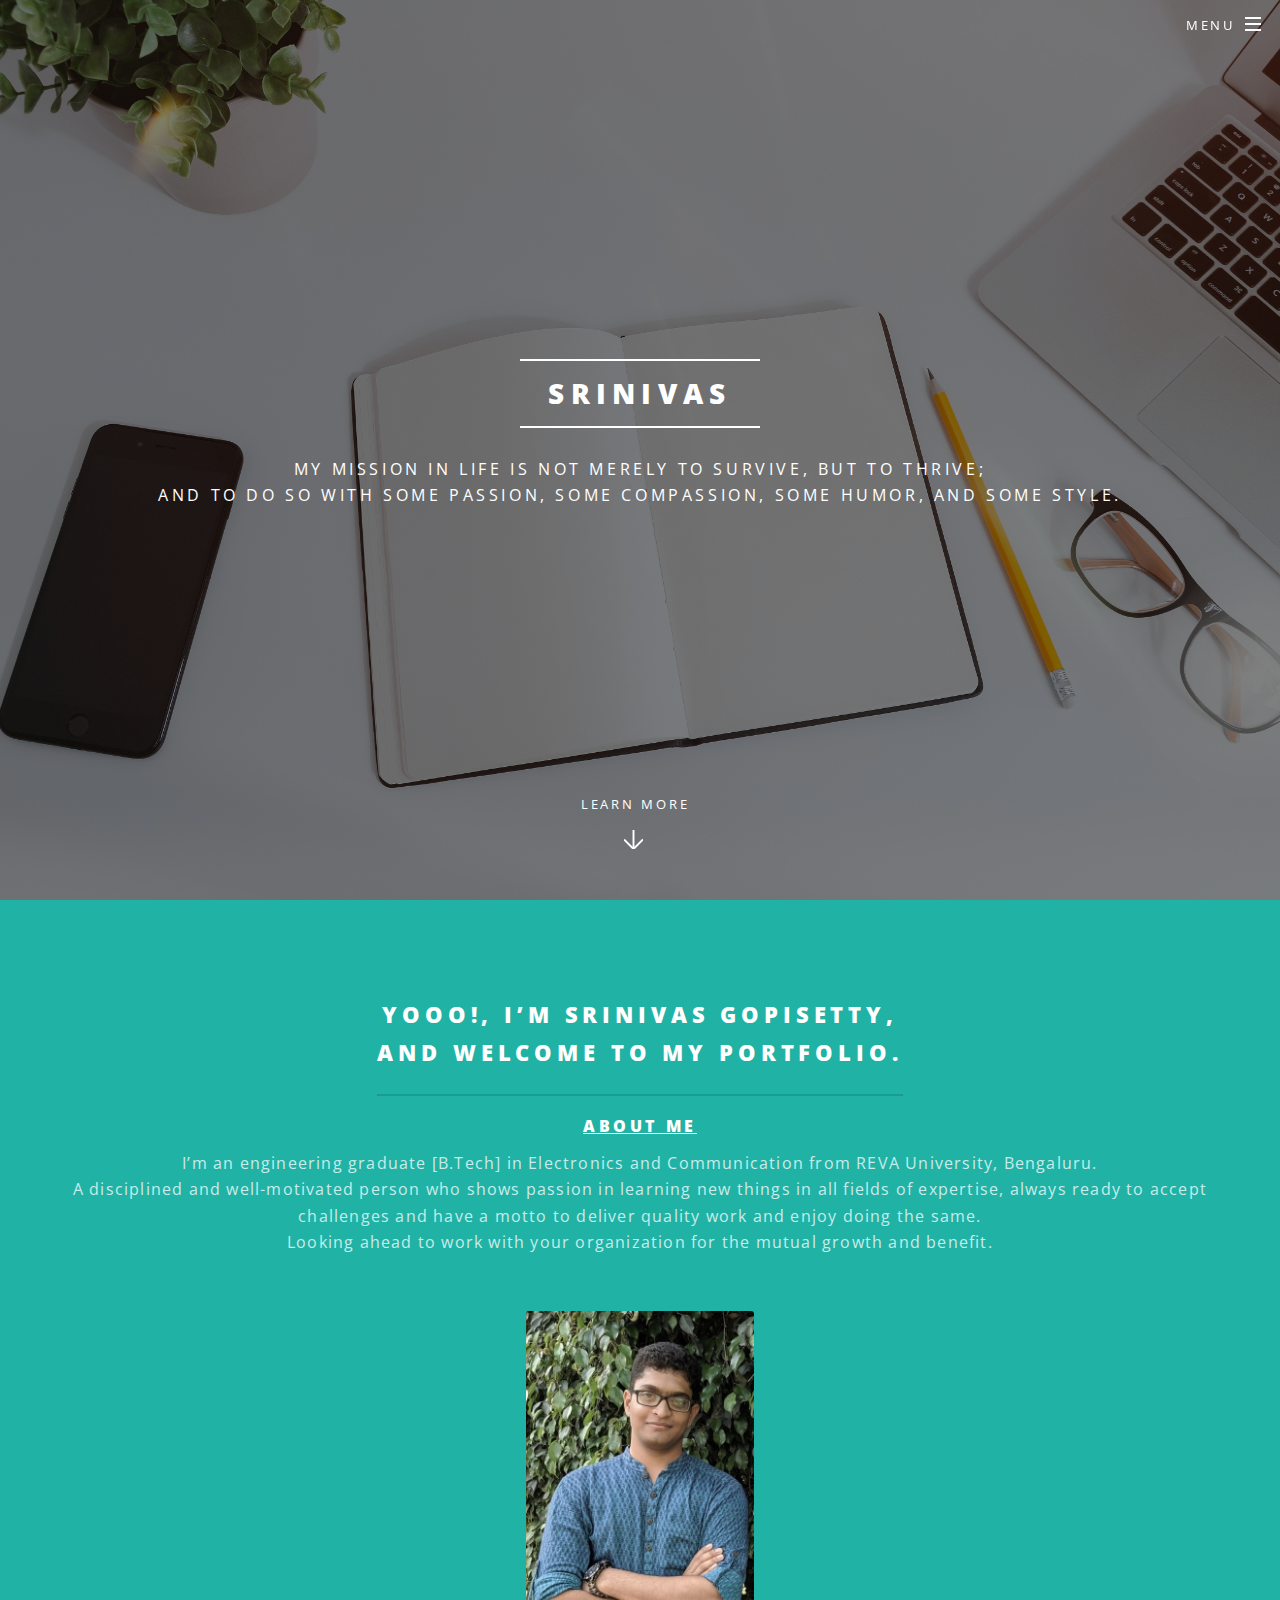
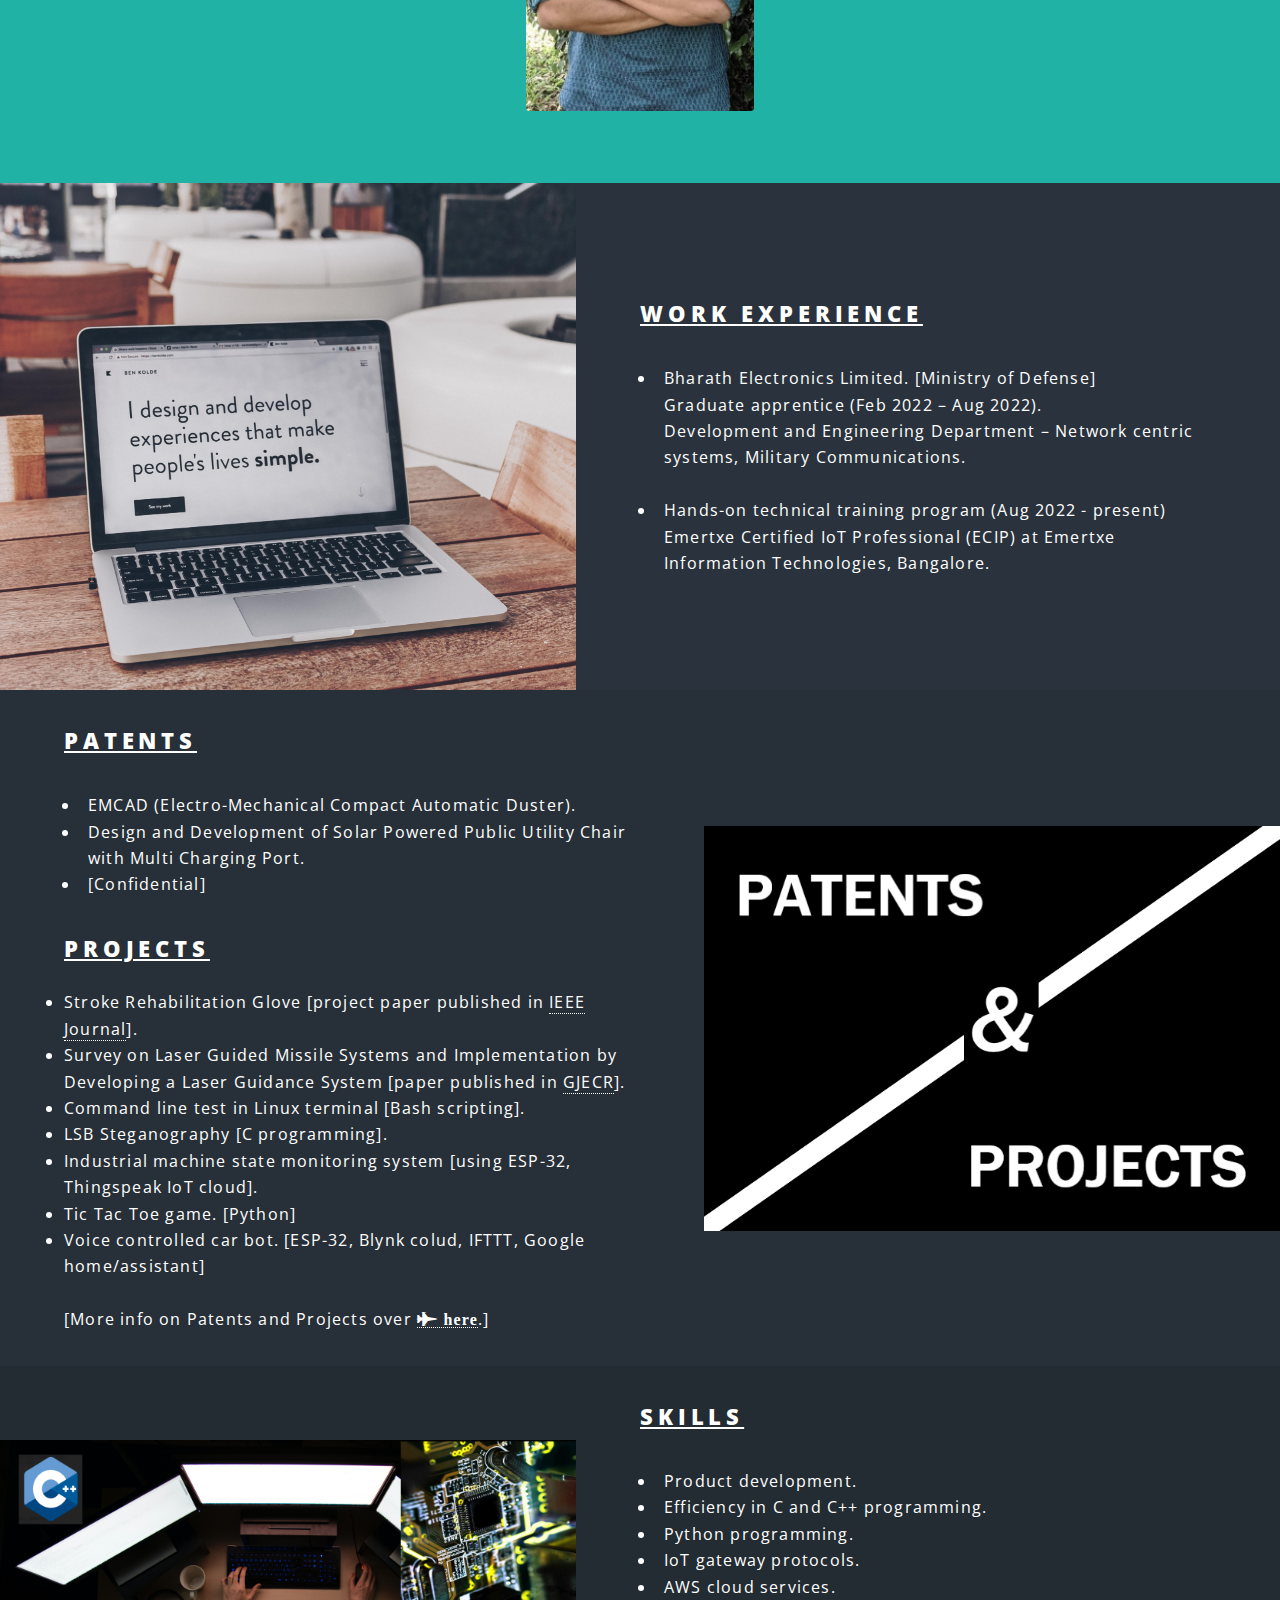
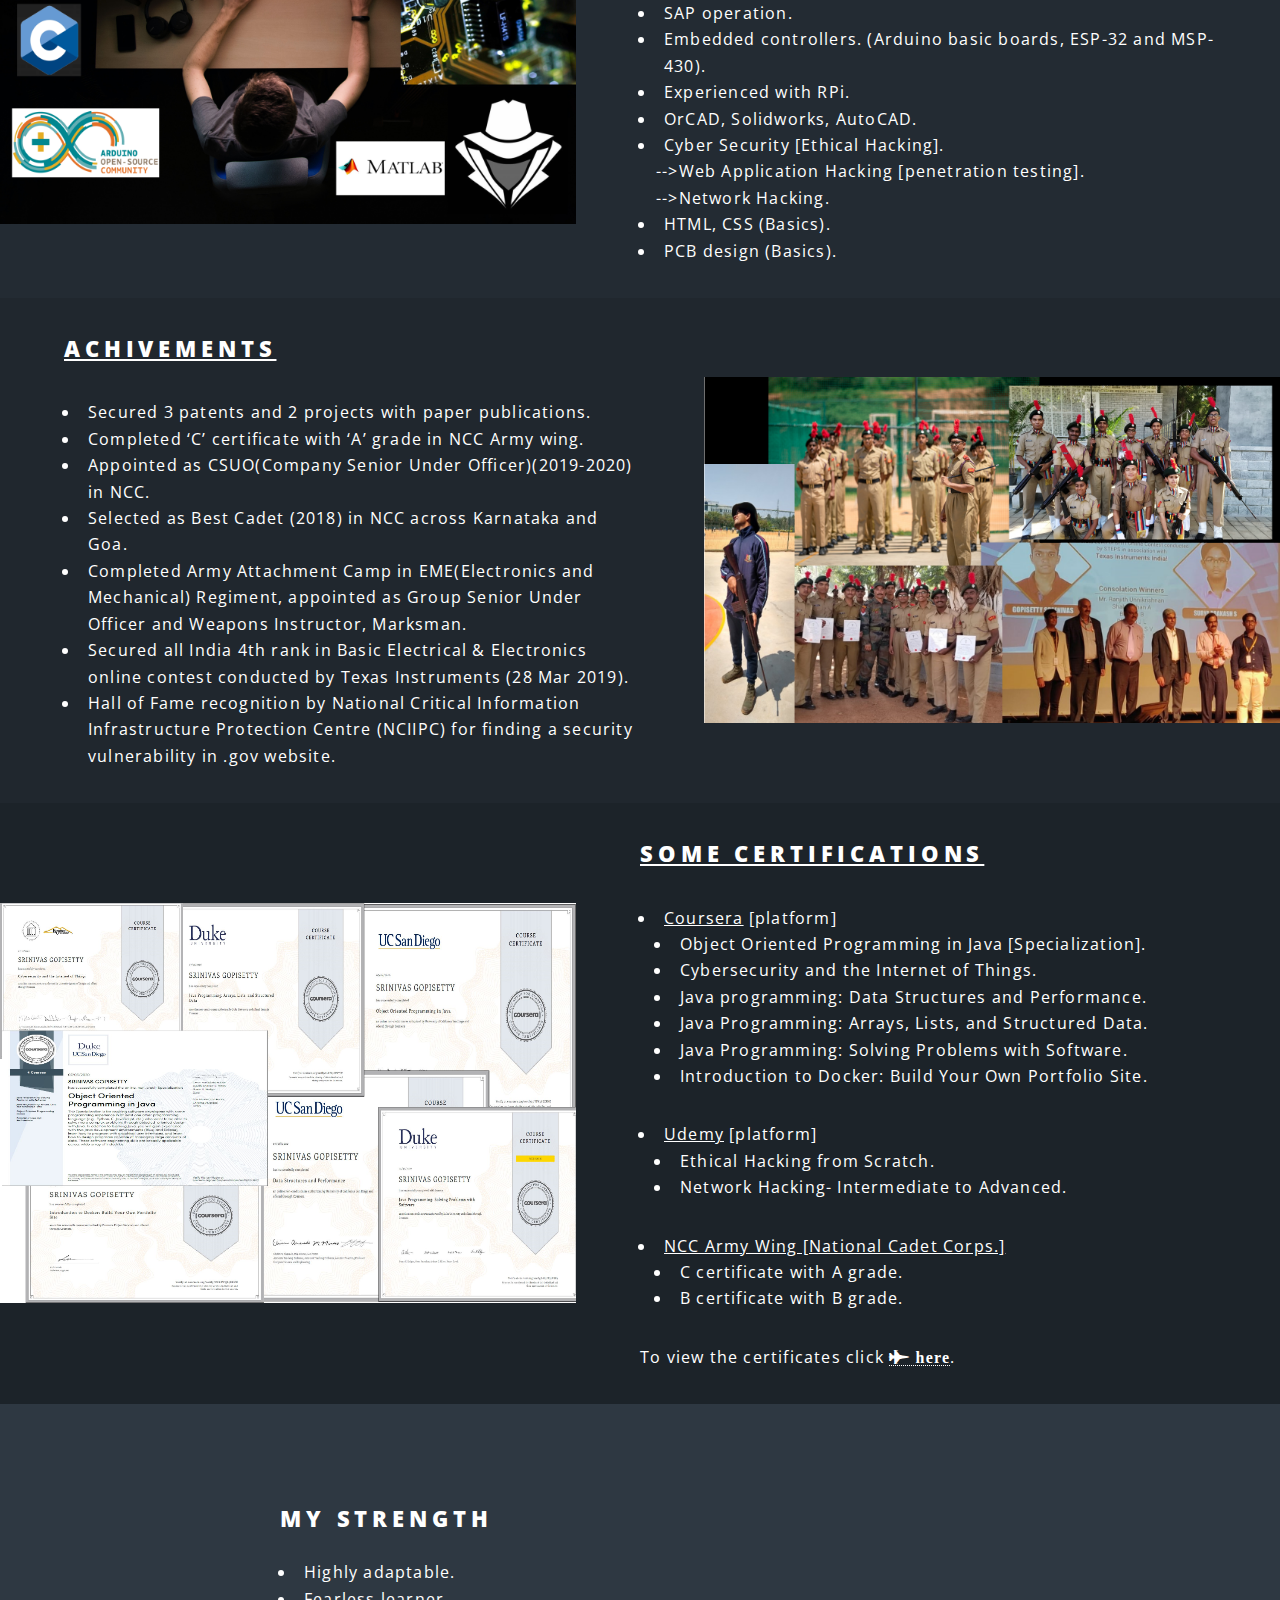
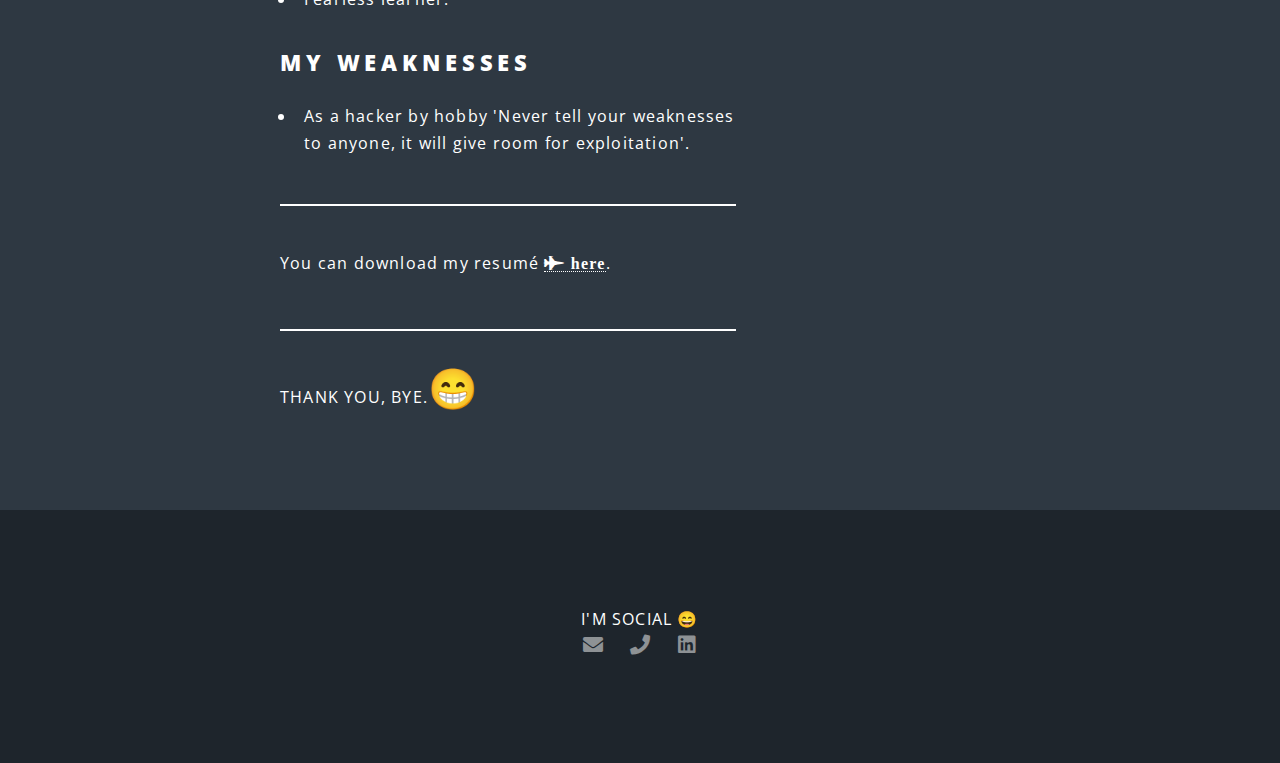
<file: index.html>
<!DOCTYPE HTML>
<html>
	<head>
		<title>SRINIVAS</title>
		<meta charset="utf-8" />
		<meta name="viewport" content="width=device-width, initial-scale=1, user-scalable=no" />
		<link rel="stylesheet" href="assets/css/main.css" />
		<noscript><link rel="stylesheet" href="assets/css/noscript.css" /></noscript>


	</head>
	
	<body class="landing is-preload">

		<!-- Page Wrapper -->
			<div id="page-wrapper">

				<!-- Header -->
					<header id="header" class="alt">
						<h1><a href="index.html">SRINIVAS</a></h1>
						<nav id="nav">
							<ul>
								<li class="special">
									<a href="#menu" class="menuToggle"><span>Menu</span></a>
									<div id="menu">
										<ul>
											<li><a href="index.html">Home</a></li>
											<li><a href="generic.html">Patents & projects</a></li>
											<li><a href="elements.html">Certificates</a></li>
										</ul>
									</div>
								</li>
							</ul>
						</nav>
					</header>

				<!-- Banner -->
					<section id="banner">
						<div class="inner">
							<h2>SRINIVAS</h2>
							<p>My mission in life is not merely to survive, but to thrive; <br />
								and to do so with some passion, some compassion, some humor, and some style.<br /></p>
						</div>
						<a href="#one" class="more scrolly">Learn More</a>
					</section>

				<!-- One -->
					<section id="one" class="wrapper style1 special">
						<div class="inner">
							<header class="major">
								<h2>Yooo!, I’m Srinivas Gopisetty,<br />
									and welcome to My Portfolio.</h2><br/>
									<h1><u>About me</u></h1>
								<p>I’m an engineering graduate [B.Tech] in Electronics and Communication from REVA University, Bengaluru.<br/>
									A disciplined and well-motivated person who shows passion in learning new things in all fields of expertise, 
									always ready to accept challenges and have a motto to deliver quality work and enjoy doing the same.<br />
									Looking ahead to work with your organization for the mutual growth and benefit.</p>
							</header>
							<div class="image">
								<img src="images/author_image.jpg" alt="" widht="400" height="400"/> 
							</div>
						</div>
					</section>	

				<!-- Exp -->
					<section id="two" class="wrapper alt style2">
						<section class="spotlight">
							<div class="image"><img src="images/pic00.jpg" alt="" /></div>
							<div class="content">
								<h2><u>Work experience</u></h2>
								<p>
								<ul>
								<li>
									Bharath Electronics Limited. [Ministry of Defense]<br/>
									Graduate apprentice (Feb 2022 – Aug 2022).<br/>
									Development and Engineering Department – Network centric systems, Military Communications.<br/>
								</li>
									<br>
								<li>
									Hands-on technical training program (Aug 2022 - present)<br/>
									Emertxe Certified IoT Professional (ECIP) at Emertxe Information Technologies, Bangalore.<br>
								</li>
								</ul>
							    </p>
							</div>
						</section>
				<!-- proj & patents -->
						<section class="spotlight">
							<div class="image"><img src="images/pic01.png" alt="" /></div>
							<div class="content">
								<h2><u>Patents</u></h2>
								<p>
								<ul>
								<li>EMCAD (Electro-Mechanical Compact Automatic Duster).</li>
								<li>Design and Development of Solar Powered Public Utility Chair with Multi Charging Port.</li>
								<li>[Confidential]</li>
								</ul>
								<h2><u>Projects</u></h2>
								<li>Stroke Rehabilitation Glove [project paper published in <a target="_blank" href="https://ieeexplore.ieee.org/document/9339524">IEEE Journal</a>].</li>
								<li>Survey on Laser Guided Missile Systems and Implementation by
									Developing a Laser Guidance System [paper published in <a target="_blank" href="http://ripublication.com/gjecr21/gjecrv12n1_01.pdf">GJECR</a>].</li>
								<li>Command line test in Linux terminal [Bash scripting].</li>
								<li>LSB Steganography [C programming].</li>
								<li>Industrial machine state monitoring system [using ESP-32, Thingspeak IoT cloud].</li>
								<li>Tic Tac Toe game. [Python]</li>
								<li>Voice controlled car bot. [ESP-32, Blynk colud, IFTTT, Google home/assistant]</li><br/>
								[More info on Patents and Projects over <a href="generic.html" class="fa fa-fighter-jet"> here</a>.]
							    </p>
							</div>
						</section>
				<!-- Skills -->		
						<section class="spotlight">
							<div class="image"><img src="images/pic02.jpg" alt="" /></div>
							<div class="content">
								<h2><u>Skills</u></h2>
								<p>
									<ul>
										<li>Product development.</li>
										<li>Efficiency in C and C++ programming.</li>
										<li>Python programming.</li>
										<li>IoT gateway protocols.</li>
										<li>AWS cloud services.</li>
										<li>SAP operation.</li>
										<li>Embedded controllers. (Arduino basic boards, ESP-32 and MSP-430).</li>										
										<li>Experienced with RPi.</li>
										<li>OrCAD, Solidworks, AutoCAD.</li>		
										<li>Cyber Security [Ethical Hacking].</li>
											<dd>	-->Web Application Hacking [penetration testing].</dd>
											<dd>	-->Network Hacking.</dd>
										<li>HTML, CSS (Basics).</li>
										<li>PCB design (Basics).</li>
									</ul>
								</p>
							</div>
						</section>
				<!-- Achevements -->	
						<section class="spotlight">
							<div class="image"><img src="images/pic03.png" alt=""   /></div>
							<div class="content">
								<h2><u>Achivements</u></h2>
								<p>
								 <ul>
								 <li>Secured 3 patents and 2 projects with paper publications.</li>
								 <li>Completed ‘C’ certificate with ‘A’ grade in NCC Army wing.</li>
								 <li>Appointed as CSUO(Company Senior Under Officer)(2019-2020) in NCC. </li>
                                 <li>Selected as Best Cadet (2018) in NCC across Karnataka and Goa. </li>
								 <li>Completed Army Attachment Camp in EME(Electronics and Mechanical) Regiment, appointed as Group Senior Under Officer and Weapons Instructor, Marksman. </li>
                                 <li>Secured all India 4th rank in Basic Electrical & Electronics online contest conducted by Texas Instruments (28 Mar 2019). </li>
								 <li>Hall of Fame recognition by National Critical Information Infrastructure Protection Centre (NCIIPC) for finding a security vulnerability in .gov website. </li>
                                 </ul>
                                 </p>
							</div>
						</section>
				<!-- Cert -->		
						<section class="spotlight">
							<div class="image"><img src="images/pic04.png" alt="" height="400" /></div>
							<div class="content">
								<h2><u>Some certifications</u></h2>
								<p>
									<ul><u><li>Coursera</u> [platform]</li>
								 <ul>
								 <li>Object Oriented Programming in Java [Specialization].</li>
								 <li>Cybersecurity and the Internet of Things.</li>
								 <li>Java programming: Data Structures and Performance.</li>
								 <li>Java Programming: Arrays, Lists, and Structured Data.</li>
								 <li>Java Programming: Solving Problems with Software.</li>
								 <li>Introduction to Docker: Build Your Own Portfolio Site.</li>
								 </ul></ul>
								 
								 <ul><u><li>Udemy</u> [platform]</li>
									<ul>
										<li>Ethical Hacking from Scratch.</li>
										<li>Network Hacking- Intermediate to Advanced.</li>
										</ul></ul>

										<ul><u><li>NCC Army Wing [National Cadet Corps.]</u></li>
											<ul>
												<li>C certificate with A grade.</li>
												<li>B certificate with B grade.</li>
												</ul></ul>

									To view the certificates click <a href="elements.html" class="fa fa-fighter-jet"> here</a>.
                                				 </p>
							</div>
						</section>
					</section>
				<!-- CTA -->
					<section id="cta" class="wrapper style4">
						<div class="inner">
							<header>
								<h2>my strength</h2>
								
								<ul>
									<li>Highly adaptable.</li>
									<li>Fearless learner.</li>
								</ul>
								 <h2>my weaknesses</h2>
								 <ul>
									<li>As a hacker by hobby 'Never tell your weaknesses to anyone, it will give room for exploitation'.</li>
								</ul>
								<hr/>
								<p>
									You can download my resumé <a target="_blank" href="images/resume-CV.pdf" class="fa fa-fighter-jet"> here</a>.
								</p>
								<hr/>
								<p>THANK YOU, BYE.<span style='font-size:40px;'>&#128513;</span><br/></p>
							</header>
						    
						</div>
					</section>

				<!-- Footer -->
					<footer id="footer">
						<span class="label"></span>

						<ul class="icons">
							<li><a target="_blank" href="mailto:srinivas.work12@gmail.com" class="icon solid fa-envelope"><span class="label">Email</span></a></li>
							<li><a target="_blank" href="tel:+91 " class="icon solid fa-phone"><span class="label">Phone no.</span></a></li>
							<li><a target="_blank" href="https://www.linkedin.com/in/srinivas-gopisetty" class="icon brands fa-linkedin"><span class="label">Linkedin</span></a></li>
						</ul>
						  </div>
					</footer>

			</div>

		<!-- Scripts -->
			<script src="assets/js/jquery.min.js"></script>
			<script src="assets/js/jquery.scrollex.min.js"></script>
			<script src="assets/js/jquery.scrolly.min.js"></script>
			<script src="assets/js/browser.min.js"></script>
			<script src="assets/js/breakpoints.min.js"></script>
			<script src="assets/js/util.js"></script>
			<script src="assets/js/main.js"></script>

	</body>
</html>
</file>
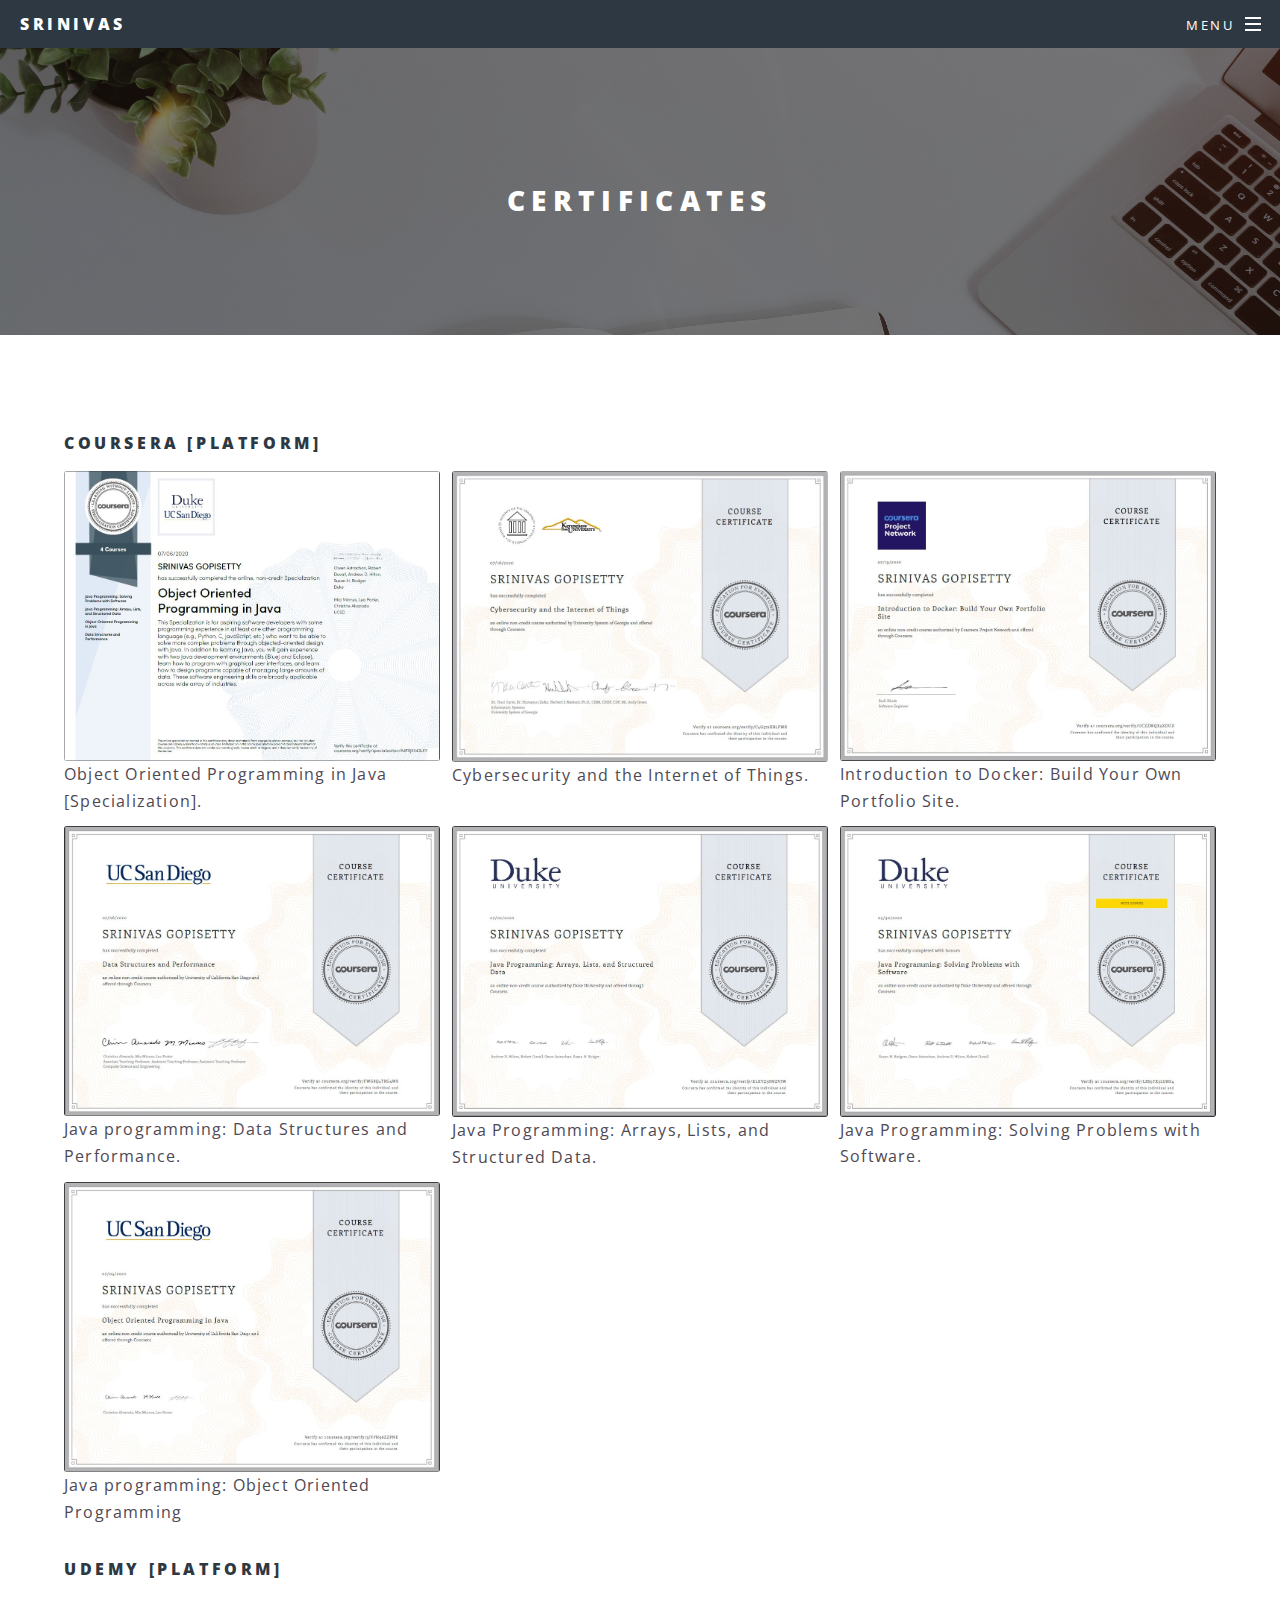
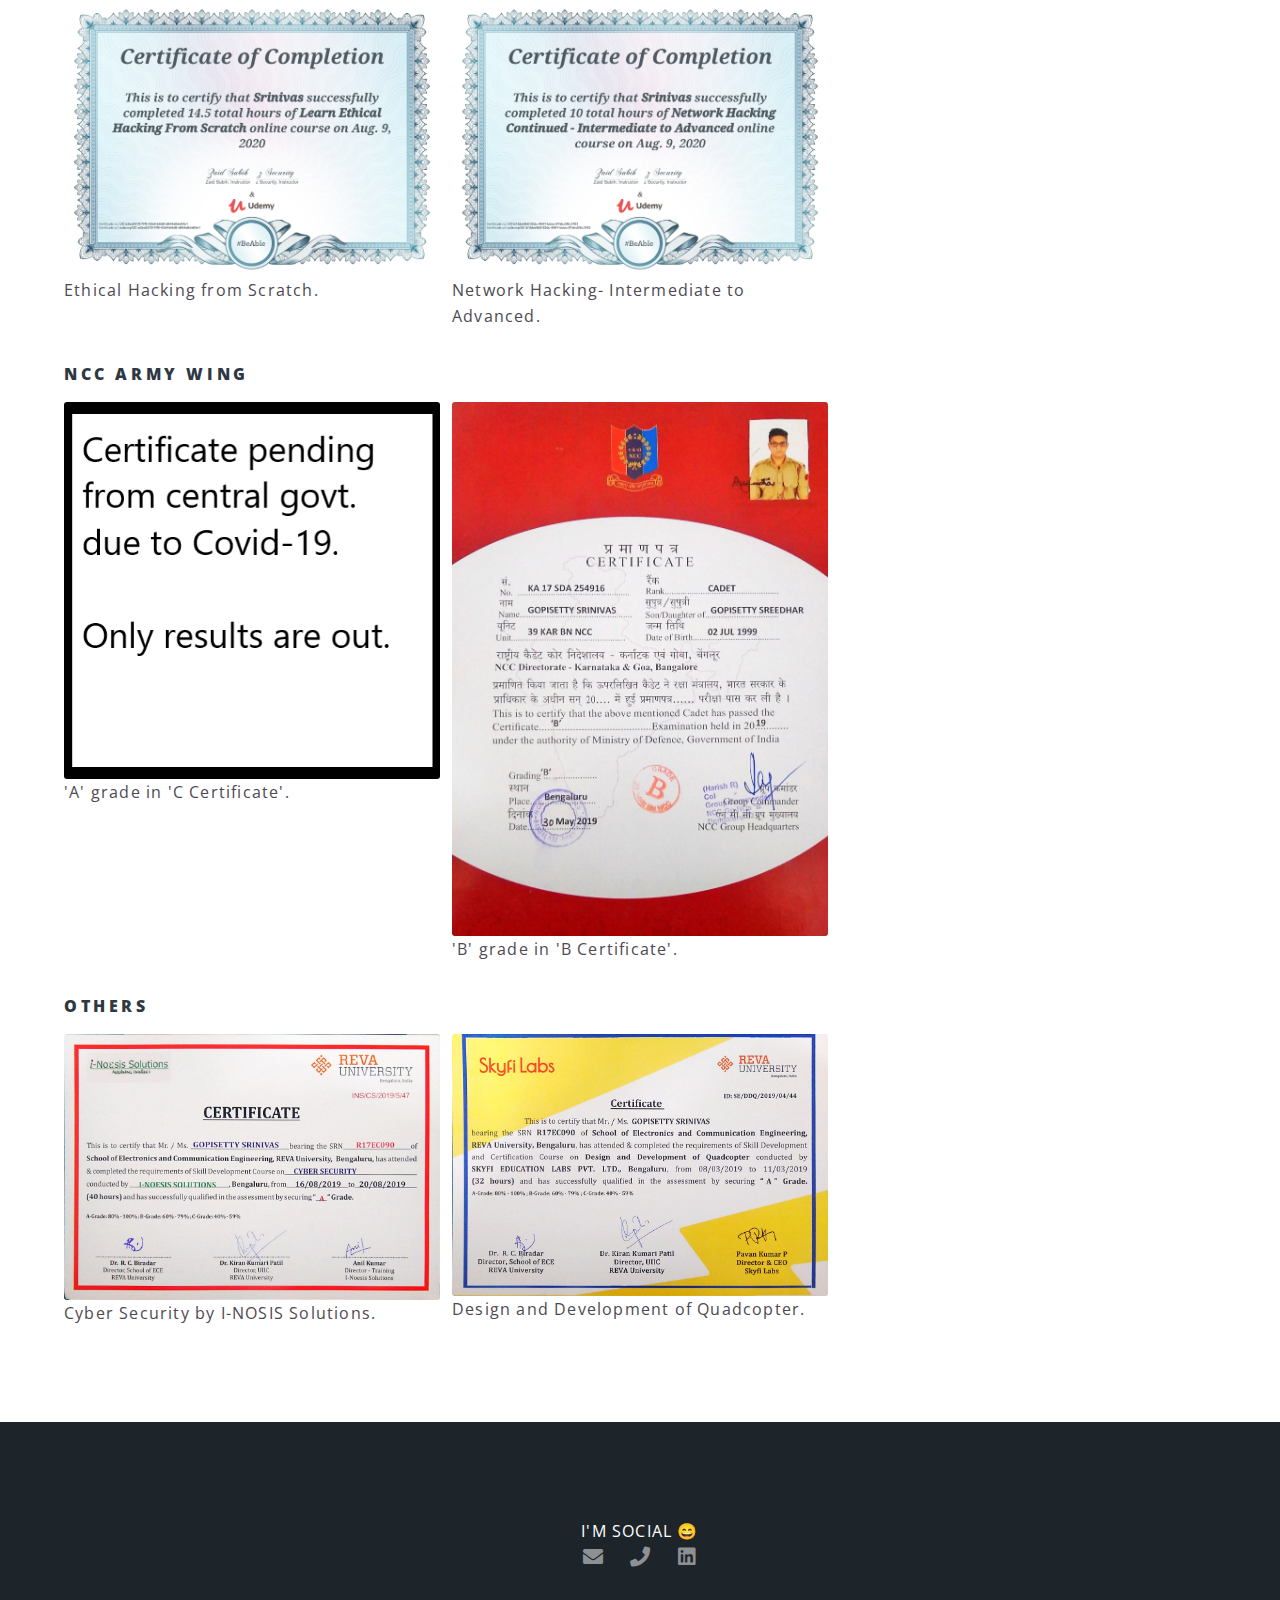
<file: elements.html>
<!DOCTYPE HTML>
<html>
	<head>
		<title>SRINIVAS-CERTIFICATES</title>
		<meta charset="utf-8" />
		<meta name="viewport" content="width=device-width, initial-scale=1, user-scalable=no" />
		<link rel="stylesheet" href="assets/css/main.css" />
		<noscript><link rel="stylesheet" href="assets/css/noscript.css" /></noscript>
	</head>
	<body class="is-preload">

		<!-- Page Wrapper -->
			<div id="page-wrapper">

				<!-- Header -->
					<header id="header">
						<h1><a href="index.html">SRINIVAS</a></h1>
						<nav id="nav">
							<ul>
								<li class="special">
									<a href="#menu" class="menuToggle"><span>Menu</span></a>
									<div id="menu">
										<ul>
											<li><a href="index.html">Home</a></li>
											<li><a href="generic.html">Patents & projects</a></li>
											<li><a href="elements.html">Certificates</a></li>
										</ul>
									</div>
								</li>
							</ul>
						</nav>
					</header>

				<!-- Main -->
					<article id="main">
						<header>
							<h2>CERTIFICATES</h2>
						</header>
						<section class="wrapper style5">
							<div class="inner">

								<section>
									<h4>Coursera [platform]</h4>
									
									<div class="box alt">

										<ul class="alt">
										<div class="row gtr-50 gtr-uniform">
											
											<div class="col-4"><span class="image fit"><img src="images/cert/java special.JPG" alt="" /></span>Object Oriented Programming in Java [Specialization].</div> 
											<div class="col-4"><span class="image fit"><img src="images/cert/cs and iot.JPG" alt="" /></span>Cybersecurity and the Internet of Things.</div>
											<div class="col-4"><span class="image fit"><img src="images/cert/docker.JPG" alt="" /></span>Introduction to Docker: Build Your Own Portfolio Site.</div>
											
										    <div class="col-4"><span class="image fit"><img src="images/cert/java 4.JPG" alt="" /></span>Java programming: Data Structures and Performance.</div>
											<div class="col-4"><span class="image fit"><img src="images/cert/java 2.JPG" alt="" /></span>Java Programming: Arrays, Lists, and Structured Data.</div>
											<div class="col-4"><span class="image fit"><img src="images/cert/java 1.JPG" alt="" /></span>Java Programming: Solving Problems with Software.</div>
											<div class="col-4"><span class="image fit"><img src="images/cert/java 3.JPG" alt="" /></span>Java programming: Object Oriented Programming</div>
								        </div>
									</div>

									<h4>Udemy [platform]</h4>
									<div class="box alt">

										<ul class="alt">
										<div class="row gtr-50 gtr-uniform">
											
											<div class="col-4"><span class="image fit"><img src="images/cert/Udemy cs.jpg" alt="" /></span>Ethical Hacking from Scratch.</div> 
											<div class="col-4"><span class="image fit"><img src="images/cert/udemy nh.jpg" alt="" /></span>Network Hacking- Intermediate to Advanced.</div>
											</div>
									</div>

									<h4>NCC Army Wing</h4>
									<div class="box alt">

										<ul class="alt">
										<div class="row gtr-50 gtr-uniform">
											
											<div class="col-4"><span class="image fit"><img src="images/cert/army c.png" alt="" /></span>'A' grade in 'C Certificate'.</div> 
											<div class="col-4"><span class="image fit"><img src="images/cert/army b.jpg" alt="" /></span>'B' grade in 'B Certificate'.</div>
											</div>
									</div>

									<h4>Others</h4>
									<div class="box alt">

										<ul class="alt">
										<div class="row gtr-50 gtr-uniform">
											
											<div class="col-4"><span class="image fit"><img src="images/cert/inoesis cs.jpg" alt="" /></span>Cyber Security by I-NOSIS Solutions.</div> 
											<div class="col-4"><span class="image fit"><img src="images/cert/quad.jpg" alt="" /></span>Design and Development of Quadcopter.</div>
											</div>
									</div>

								</section>
							</div>
						</section>
						<div class="row">
							 
					</article>

				<!-- Footer -->
				<footer id="footer">
					<span class="label"></span>

					<ul class="icons">
						<li><a target="_blank" href="mailto:srinivasgopi007@gmail.com" class="icon solid fa-envelope"><span class="label">Email</span></a></li>
						<li><a target="_blank" href="tel:+91 7019377818" class="icon solid fa-phone"><span class="label">Phone no.</span></a></li>
						<li><a target="_blank" href="https://www.linkedin.com/in/srinivas-gopisetty" class="icon brands fa-linkedin"><span class="label">Linkedin</span></a></li>
					</ul>
					  </div>
				</footer>

		</div>

		<!-- Scripts -->
			<script src="assets/js/jquery.min.js"></script>
			<script src="assets/js/jquery.scrollex.min.js"></script>
			<script src="assets/js/jquery.scrolly.min.js"></script>
			<script src="assets/js/browser.min.js"></script>
			<script src="assets/js/breakpoints.min.js"></script>
			<script src="assets/js/util.js"></script>
			<script src="assets/js/main.js"></script>

	</body>
</html>
</file>
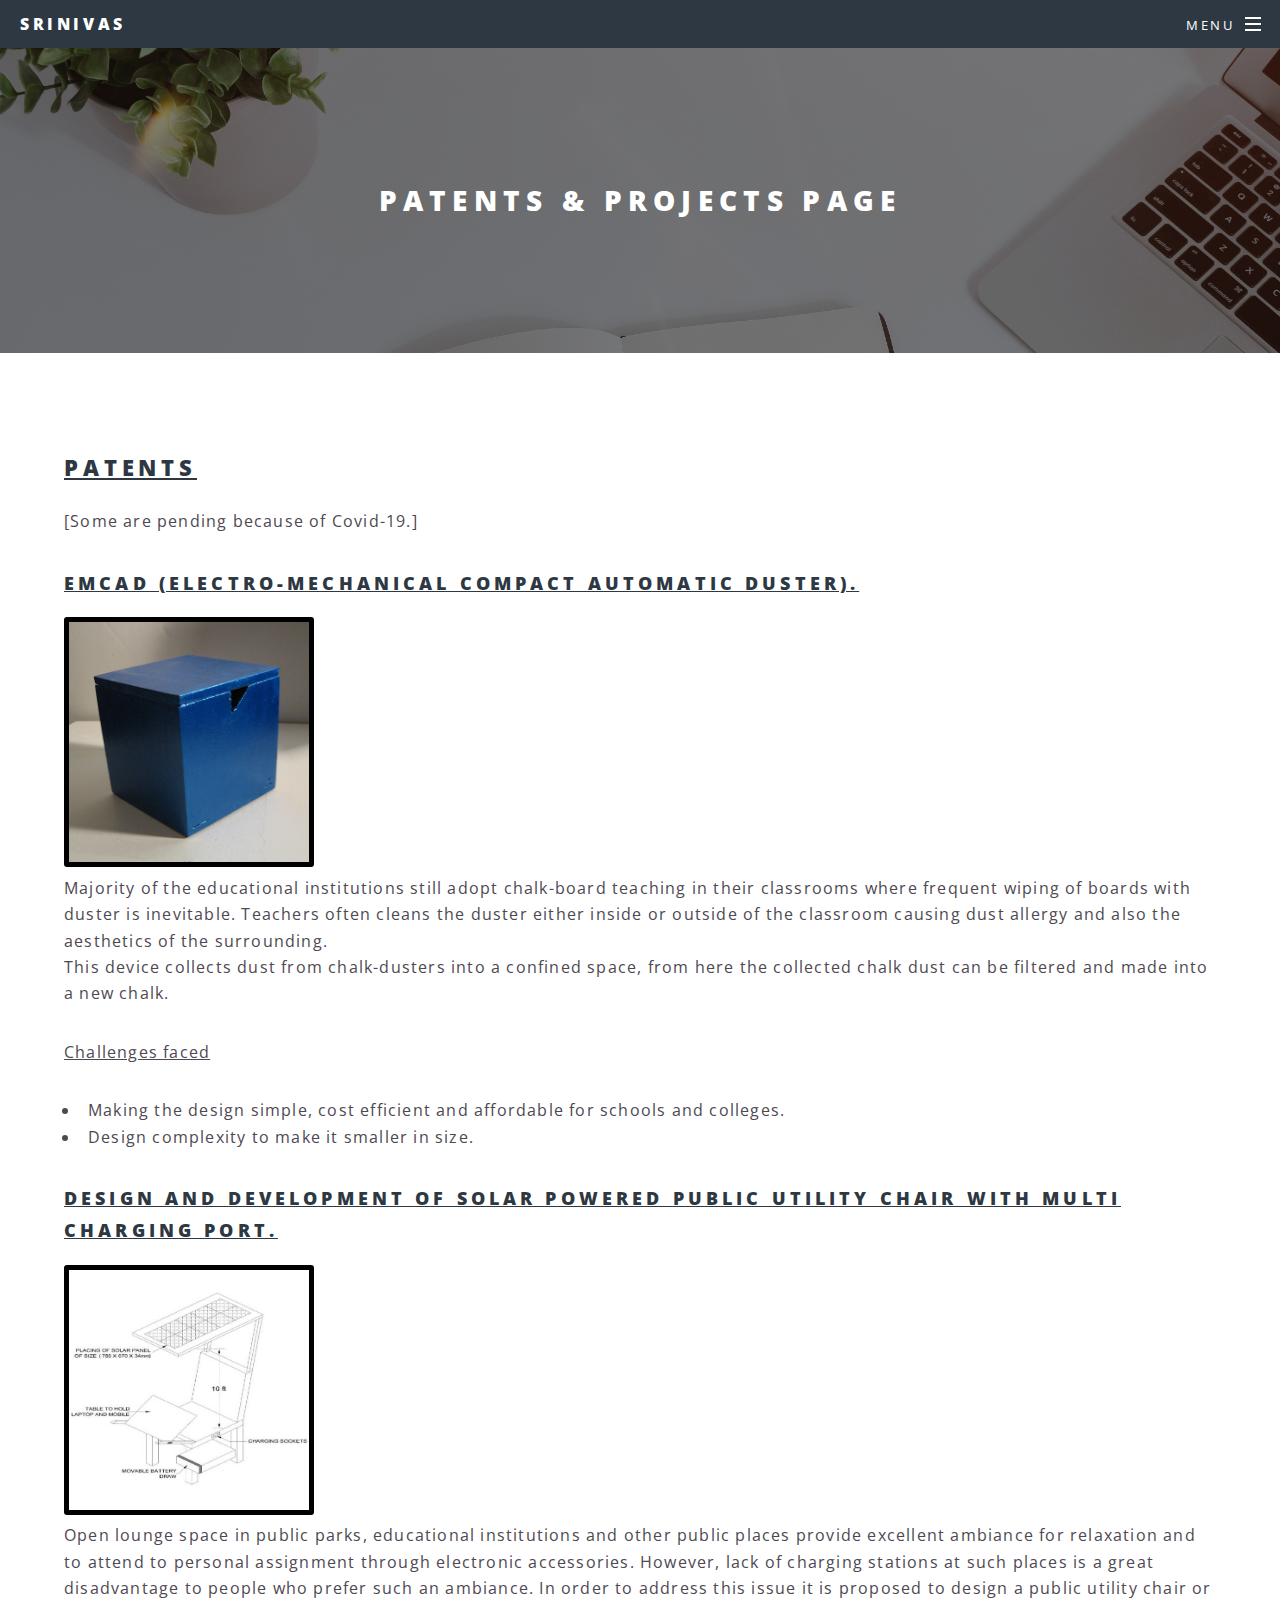
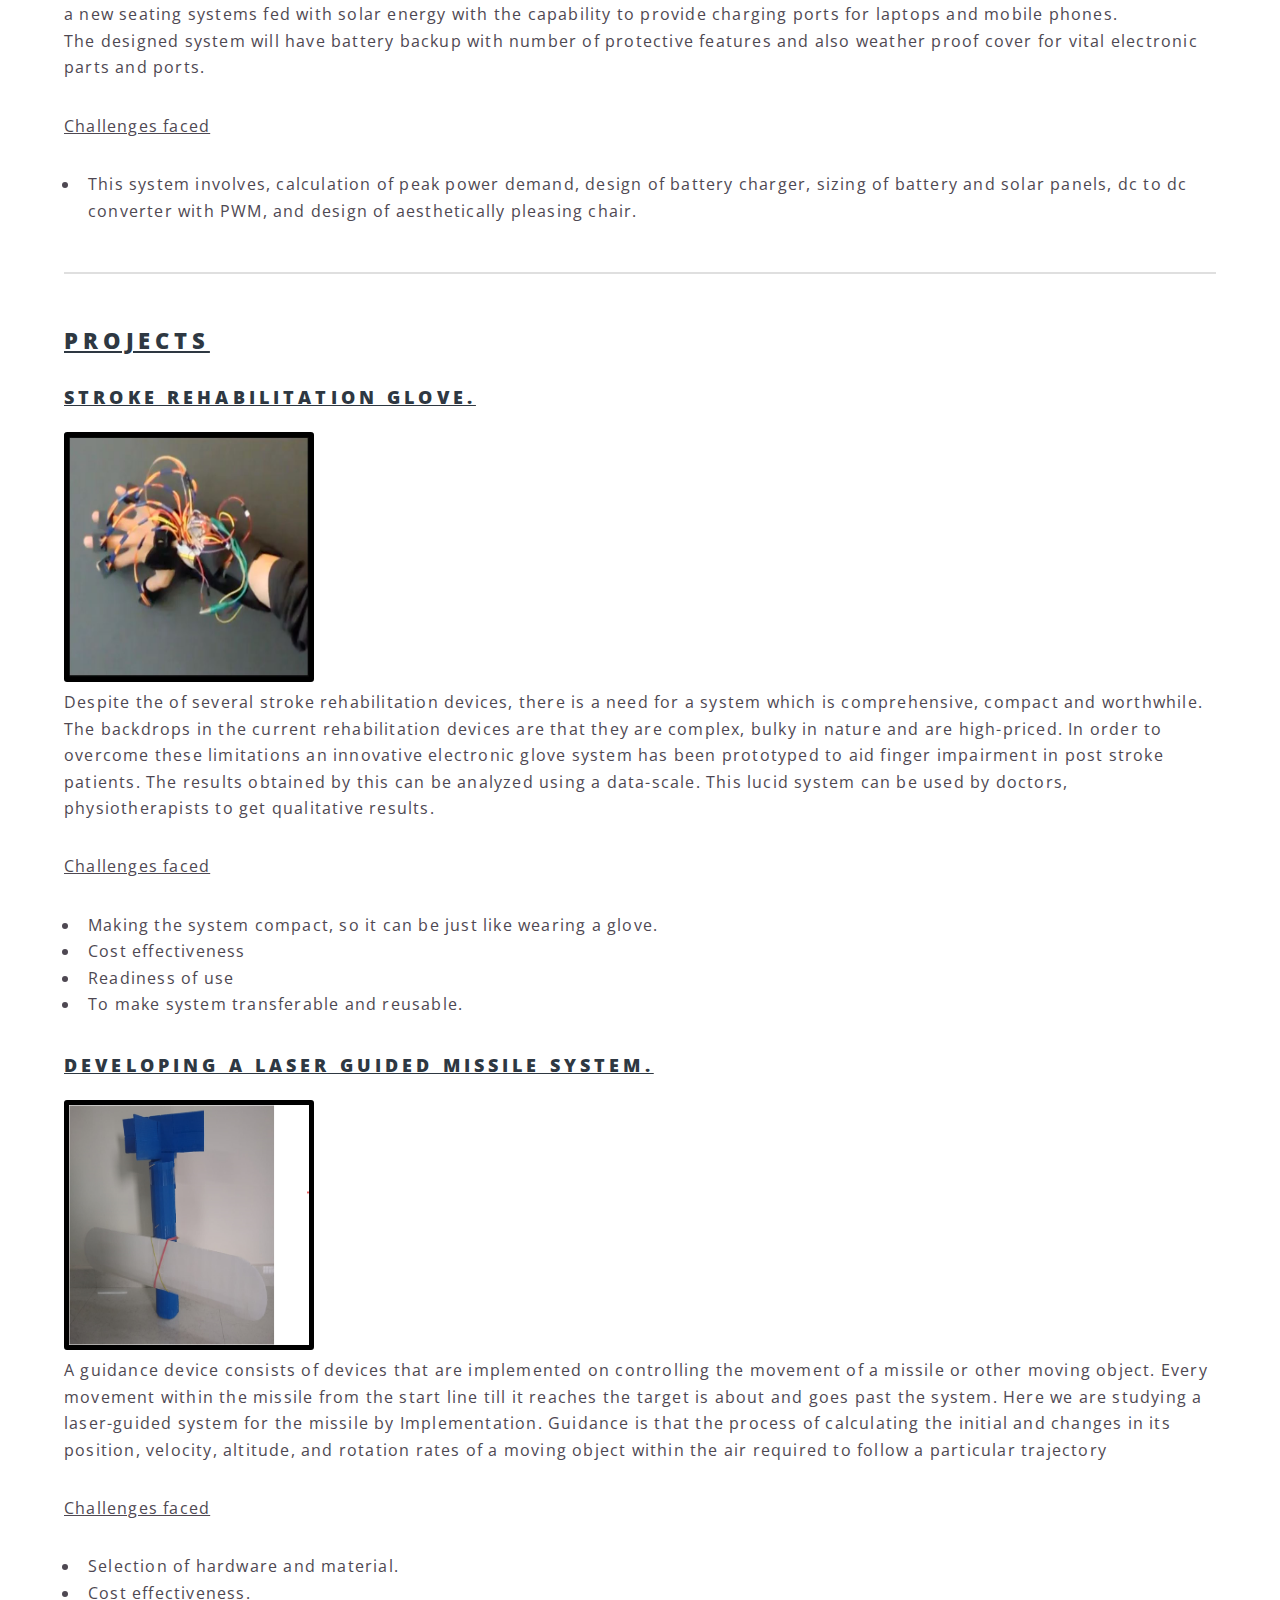
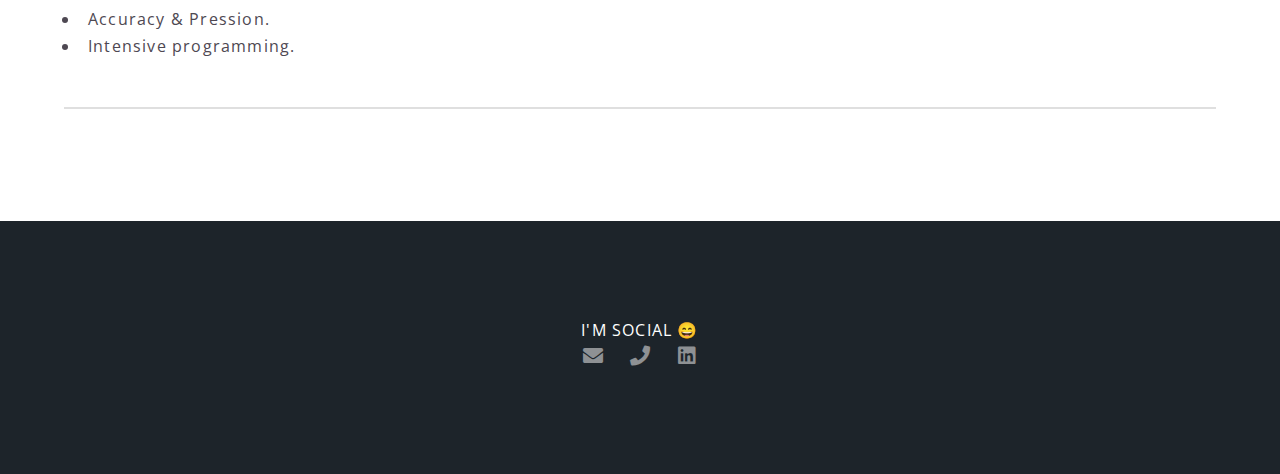
<file: generic.html>
<!DOCTYPE HTML>

<html>
	<head>
		<title>SRINIVAS-PATENTS & PROJECTS</title>
		<meta charset="utf-8" />
		<meta name="viewport" content="width=device-width, initial-scale=1, user-scalable=no" />
		<link rel="stylesheet" href="assets/css/main.css" />
		<noscript><link rel="stylesheet" href="assets/css/noscript.css" /></noscript>
		<style>
			img {
			  border: 5px solid rgb(0, 0, 0);
			}
			</style>
	</head>
	<body class="is-preload">

		<!-- Page Wrapper -->
			<div id="page-wrapper">

				<!-- Header -->
					<header id="header">
						<h1><a href="index.html">SRINIVAS</a></h1>
						<nav id="nav">
							<ul>
								<li class="special">
									<a href="#menu" class="menuToggle"><span>Menu</span></a>
									<div id="menu">
										<ul>
											<li><a href="index.html">Home</a></li>
											<li><a href="generic.html">Patents & projects</a></li>
											<li><a href="elements.html">Certificates</a></li>
										</ul>
									</div>
								</li>
							</ul>
						</nav>
					</header>

				<!-- Main -->
					<article id="main">
						<header>
							<h2>Patents & projects Page</h2>
							<p>


							</p>
						</header>
						<section class="wrapper style5">
							<div class="inner">

							   <h2><u>patents</u></h2>
							   <p>[Some are pending because of Covid-19.]</p>

								<h3><u>EMCAD (Electro-Mechanical Compact Automatic Duster).</u></h3>
								<div class="image"><img src="images/The-BLUE-BOX.jpg" alt="" height="250" width="250"/></div>
								<p>Majority of the educational institutions still adopt chalk-board teaching in their classrooms where frequent wiping of boards with duster is inevitable. Teachers often cleans the duster either inside or outside of the classroom causing dust allergy and also the aesthetics of the surrounding. <br/>This device collects dust from chalk-dusters into a confined space, from here the collected chalk dust can be filtered and made into a new chalk.</p>
								<u>Challenges faced</u>
								<p>
								<ul>
								<li>Making the design simple, cost efficient and affordable for schools and colleges.</li>
								<li>Design complexity to make it smaller in size.</li>
								</ul>
								</p>
								
								<h3><u>Design and Development of Solar Powered Public Utility Chair with Multi Charging Port.</u></h3>
								<div class="image"><img src="images/chair.jpg" alt="" height="250" width="250"/></div>
								<p>Open lounge space in public parks, educational institutions and other public places provide excellent ambiance for relaxation and to attend to personal assignment through electronic accessories. However, lack of charging stations at such places is a great disadvantage to people who prefer such an ambiance. In order to address this issue it is proposed to design a public utility chair or a new seating systems fed with solar energy with the capability to provide charging ports for laptops and mobile phones.
									<br/>The designed system will have battery backup with number of protective features and also weather proof cover for vital electronic parts and ports.
								</p>
								<u>Challenges faced</u>
								<p>
								<ul>
								<li>This system involves, calculation of peak power demand, design of battery charger, sizing of battery and solar panels, dc to dc converter with PWM, and design of aesthetically pleasing chair.</li>
								</ul>
								</p>
								<hr />

								<h2><u>projects</u></h2>
								
								<h3><u>Stroke Rehabilitation Glove.</u></h3>

								<div class="image"><img src="images/glove1.png" alt="" height="250" width="250"/></div>
								<p>Despite the of several stroke rehabilitation devices, there is a need for a system which is comprehensive, compact and worthwhile. The backdrops in the current rehabilitation devices are that they are complex, bulky in nature and are high-priced. In order to overcome these limitations an innovative electronic glove system has been prototyped to aid finger impairment in post stroke patients. The results obtained by this can be analyzed using a data-scale. This lucid system can be used by doctors, physiotherapists to get qualitative results.</p>
								<u>Challenges faced</u>
								<p>
								<ul>
									<li>Making the system compact, so it can be just like wearing a glove. </li>
									<li>Cost effectiveness</li>
									<li>Readiness of use</li>
									<li>To make system transferable and reusable. </li>
								</ul>
								</p>

								<h3><u>Developing a Laser Guided missile System.</u></h3>

								<div class="image"><img src="images/missile.png" alt="" height="250" width="250"/></div>
								<p>A guidance device consists of devices that are implemented on controlling the
									movement of a missile or other moving object. Every movement within the missile
									from the start line till it reaches the target is about and goes past the system. Here we
									are studying a laser-guided system for the missile by Implementation. Guidance is that the process of
									calculating the initial and changes in its position, velocity, altitude, and rotation rates
									of a moving object within the air required to follow a particular trajectory</p>
								<u>Challenges faced</u>
								<p>
								<ul>
									<li>Selection of hardware and material.</li>
									<li>Cost effectiveness.</li>
									<li>Accuracy & Pression.</li>
									<li>Intensive programming.</li>
								</ul>
								</p>
								<hr/>
							</div>
						</section>
					</article>

				<!-- Footer -->
				<footer id="footer">
					<span class="label"></span>

					<ul class="icons">
						<li><a target="_blank" href="mailto:srinivasgopi007@gmail.com" class="icon solid fa-envelope"><span class="label">Email</span></a></li>
						<li><a target="_blank" href="tel:+91 7019377818" class="icon solid fa-phone"><span class="label">Phone no.</span></a></li>
						<li><a target="_blank" href="https://www.linkedin.com/in/srinivas-gopisetty" class="icon brands fa-linkedin"><span class="label">Linkedin</span></a></li>
					</ul>
					  </div>
				</footer>

		</div>

		<!-- Scripts -->
			<script src="assets/js/jquery.min.js"></script>
			<script src="assets/js/jquery.scrollex.min.js"></script>
			<script src="assets/js/jquery.scrolly.min.js"></script>
			<script src="assets/js/browser.min.js"></script>
			<script src="assets/js/breakpoints.min.js"></script>
			<script src="assets/js/util.js"></script>
			<script src="assets/js/main.js"></script>

	</body>
</html>
</file>
<file: assets/css/noscript.css>
/*
	Spectral by HTML5 UP
	html5up.net | @ajlkn
	Free for personal and commercial use under the CCA 3.0 license (html5up.net/license)
*/

/* Banner */

	body.is-preload #banner h2 {
		-moz-transform: none;
		-webkit-transform: none;
		-ms-transform: none;
		transform: none;
		opacity: 1;
	}

		body.is-preload #banner h2:before, body.is-preload #banner h2:after {
			width: 100%;
		}

	body.is-preload #banner .more {
		-moz-transform: none;
		-webkit-transform: none;
		-ms-transform: none;
		transform: none;
		opacity: 1;
	}

	body.is-preload #banner:after {
		opacity: 0;
	}
</file>
<file: assets/css/main.css>
@import url(fontawesome-all.min.css);
@import url("https://fonts.googleapis.com/css?family=Open+Sans:400,400italic,600,600italic,800,800italic");


html, body, div, span, applet, object,
iframe, h1, h2, h3, h4, h5, h6, p, blockquote,
pre, a, abbr, acronym, address, big, cite,
code, del, dfn, em, img, ins, kbd, q, s, samp,
small, strike, strong, sub, sup, tt, var, b,
u, i, center, dl, dt, dd, ol, ul, li, fieldset,
form, label, legend, table, caption, tbody,
tfoot, thead, tr, th, td, article, aside,
canvas, details, embed, figure, figcaption,
footer, header, hgroup, menu, nav, output, ruby,
section, summary, time, mark, audio, video {
	margin: 0;
	padding: 0;
	border: 0;
	font-size: 100%;
	font: inherit;
	vertical-align: baseline;}

article, aside, details, figcaption, figure,
footer, header, hgroup, menu, nav, section {
	display: block;}

body {
	line-height: 1;
}

ol, ul {
	list-style: none;
}

blockquote, q {
	quotes: none;
}

	blockquote:before, blockquote:after, q:before, q:after {
		content: '';
		content: none;
	}

table {
	border-collapse: collapse;
	border-spacing: 0;
}

body {
	-webkit-text-size-adjust: none;
}

mark {
	background-color: transparent;
	color: inherit;
}

input::-moz-focus-inner {
	border: 0;
	padding: 0;
}

input, select, textarea {
	-moz-appearance: none;
	-webkit-appearance: none;
	-ms-appearance: none;
	appearance: none;
}

/* Basic */

	@-ms-viewport {
		width: device-width;
	}

	html {
		box-sizing: border-box;
	}

	*, *:before, *:after {
		box-sizing: inherit;
	}

	body {
		background: #2e3842;
	}

		body.is-preload *, body.is-preload *:before, body.is-preload *:after {
			-moz-animation: none !important;
			-webkit-animation: none !important;
			-ms-animation: none !important;
			animation: none !important;
			-moz-transition: none !important;
			-webkit-transition: none !important;
			-ms-transition: none !important;
			transition: none !important;
		}

	body, input, select, textarea {
		color: #fff;
		font-family: "Open Sans", Helvetica, sans-serif;
		font-size: 15pt;
		font-weight: 400;
		letter-spacing: 0.075em;
		line-height: 1.65em;
	}

		@media screen and (max-width: 1680px) {

			body, input, select, textarea {
				font-size: 13pt;
			}

		}

		@media screen and (max-width: 1280px) {

			body, input, select, textarea {
				font-size: 12pt;
			}

		}

		@media screen and (max-width: 736px) {

			body, input, select, textarea {
				font-size: 11pt;
				letter-spacing: 0.0375em;
			}

		}

	a {
		-moz-transition: color 0.2s ease, border-bottom-color 0.2s ease;
		-webkit-transition: color 0.2s ease, border-bottom-color 0.2s ease;
		-ms-transition: color 0.2s ease, border-bottom-color 0.2s ease;
		transition: color 0.2s ease, border-bottom-color 0.2s ease;
		border-bottom: dotted 1px;
		color: inherit;
		text-decoration: none;
	}

		a:hover {
			border-bottom-color: transparent;
		}

	strong, b {
		color: #fff;
		font-weight: 600;
	}

	em, i {
		font-style: italic;
	}

	p {
		margin: 0 0 2em 0;
	}

	h1, h2, h3, h4, h5, h6 {
		color: #fff;
		font-weight: 800;
		letter-spacing: 0.225em;
		line-height: 1em;
		margin: 0 0 1em 0;
		text-transform: uppercase;
	}

		h1 a, h2 a, h3 a, h4 a, h5 a, h6 a {
			color: inherit;
			text-decoration: none;
		}

	h2 {
		font-size: 1.35em;
		line-height: 1.75em;
	}

		@media screen and (max-width: 736px) {

			h2 {
				font-size: 1.1em;
				line-height: 1.65em;
			}

		}

	h3 {
		font-size: 1.15em;
		line-height: 1.75em;
	}

		@media screen and (max-width: 736px) {

			h3 {
				font-size: 1em;
				line-height: 1.65em;
			}

		}

	h4 {
		font-size: 1em;
		line-height: 1.5em;
	}

	h5 {
		font-size: 0.8em;
		line-height: 1.5em;
	}

	h6 {
		font-size: 0.7em;
		line-height: 1.5em;
	}

	sub {
		font-size: 0.8em;
		position: relative;
		top: 0.5em;
	}

	sup {
		font-size: 0.8em;
		position: relative;
		top: -0.5em;
	}

	hr {
		border: 0;
		border-bottom: solid 2px #fff;
		margin: 3em 0;
	}

		hr.major {
			margin: 4.5em 0;
		}

	blockquote {
		border-left: solid 4px #fff;
		font-style: italic;
		margin: 0 0 2em 0;
		padding: 0.5em 0 0.5em 2em;
	}

	code {
		background: rgba(144, 144, 144, 0.25);
		border-radius: 3px;
		font-family: "Courier New", monospace;
		font-size: 0.9em;
		letter-spacing: 0;
		margin: 0 0.25em;
		padding: 0.25em 0.65em;
	}

	pre {
		-webkit-overflow-scrolling: touch;
		font-family: "Courier New", monospace;
		font-size: 0.9em;
		margin: 0 0 2em 0;
	}

		pre code {
			display: block;
			line-height: 1.75em;
			padding: 1em 1.5em;
			overflow-x: auto;
		}

	.align-left {
		text-align: left;
	}

	.align-center {
		text-align: center;
	}

	.align-right {
		text-align: right;
	}

/* Row */

	.row {
		display: flex;
		flex-wrap: wrap;
		box-sizing: border-box;
		align-items: stretch;
	}

		.row > * {
			box-sizing: border-box;
		}

		.row.gtr-uniform > * > :last-child {
			margin-bottom: 0;
		}

		.row.aln-left {
			justify-content: flex-start;
		}

		.row.aln-center {
			justify-content: center;
		}

		.row.aln-right {
			justify-content: flex-end;
		}

		.row.aln-top {
			align-items: flex-start;
		}

		.row.aln-middle {
			align-items: center;
		}

		.row.aln-bottom {
			align-items: flex-end;
		}

		.row > .imp {
			order: -1;
		}

		.row > .col-1 {
			width: 8.33333%;
		}

		.row > .off-1 {
			margin-left: 8.33333%;
		}

		.row > .col-2 {
			width: 16.66667%;
		}

		.row > .off-2 {
			margin-left: 16.66667%;
		}

		.row > .col-3 {
			width: 25%;
		}

		.row > .off-3 {
			margin-left: 25%;
		}

		.row > .col-4 {
			width: 33.33333%;
		}

		.row > .off-4 {
			margin-left: 33.33333%;
		}

		.row > .col-5 {
			width: 41.66667%;
		}

		.row > .off-5 {
			margin-left: 41.66667%;
		}

		.row > .col-6 {
			width: 50%;
		}

		.row > .off-6 {
			margin-left: 50%;
		}

		.row > .col-7 {
			width: 58.33333%;
		}

		.row > .off-7 {
			margin-left: 58.33333%;
		}

		.row > .col-8 {
			width: 66.66667%;
		}

		.row > .off-8 {
			margin-left: 66.66667%;
		}

		.row > .col-9 {
			width: 75%;
		}

		.row > .off-9 {
			margin-left: 75%;
		}

		.row > .col-10 {
			width: 83.33333%;
		}

		.row > .off-10 {
			margin-left: 83.33333%;
		}

		.row > .col-11 {
			width: 91.66667%;
		}

		.row > .off-11 {
			margin-left: 91.66667%;
		}

		.row > .col-12 {
			width: 100%;
		}

		.row > .off-12 {
			margin-left: 100%;
		}

		.row.gtr-0 {
			margin-top: 0;
			margin-left: 0em;
		}

			.row.gtr-0 > * {
				padding: 0 0 0 0em;
			}

			.row.gtr-0.gtr-uniform {
				margin-top: 0em;
			}

				.row.gtr-0.gtr-uniform > * {
					padding-top: 0em;
				}

		.row.gtr-25 {
			margin-top: 0;
			margin-left: -0.375em;
		}

			.row.gtr-25 > * {
				padding: 0 0 0 0.375em;
			}

			.row.gtr-25.gtr-uniform {
				margin-top: -0.375em;
			}

				.row.gtr-25.gtr-uniform > * {
					padding-top: 0.375em;
				}

		.row.gtr-50 {
			margin-top: 0;
			margin-left: -0.75em;
		}

			.row.gtr-50 > * {
				padding: 0 0 0 0.75em;
			}

			.row.gtr-50.gtr-uniform {
				margin-top: -0.75em;
			}

				.row.gtr-50.gtr-uniform > * {
					padding-top: 0.75em;
				}

		.row {
			margin-top: 0;
			margin-left: -1.5em;
		}

			.row > * {
				padding: 0 0 0 1.5em;
			}

			.row.gtr-uniform {
				margin-top: -1.5em;
			}

				.row.gtr-uniform > * {
					padding-top: 1.5em;
				}

		.row.gtr-150 {
			margin-top: 0;
			margin-left: -2.25em;
		}

			.row.gtr-150 > * {
				padding: 0 0 0 2.25em;
			}

			.row.gtr-150.gtr-uniform {
				margin-top: -2.25em;
			}

				.row.gtr-150.gtr-uniform > * {
					padding-top: 2.25em;
				}

		.row.gtr-200 {
			margin-top: 0;
			margin-left: -3em;
		}

			.row.gtr-200 > * {
				padding: 0 0 0 3em;
			}

			.row.gtr-200.gtr-uniform {
				margin-top: -3em;
			}

				.row.gtr-200.gtr-uniform > * {
					padding-top: 3em;
				}

		@media screen and (max-width: 1680px) {

			.row {
				display: flex;
				flex-wrap: wrap;
				box-sizing: border-box;
				align-items: stretch;
			}

				.row > * {
					box-sizing: border-box;
				}

				.row.gtr-uniform > * > :last-child {
					margin-bottom: 0;
				}

				.row.aln-left {
					justify-content: flex-start;
				}

				.row.aln-center {
					justify-content: center;
				}

				.row.aln-right {
					justify-content: flex-end;
				}

				.row.aln-top {
					align-items: flex-start;
				}

				.row.aln-middle {
					align-items: center;
				}

				.row.aln-bottom {
					align-items: flex-end;
				}

				.row > .imp-xlarge {
					order: -1;
				}

				.row > .col-1-xlarge {
					width: 8.33333%;
				}

				.row > .off-1-xlarge {
					margin-left: 8.33333%;
				}

				.row > .col-2-xlarge {
					width: 16.66667%;
				}

				.row > .off-2-xlarge {
					margin-left: 16.66667%;
				}

				.row > .col-3-xlarge {
					width: 25%;
				}

				.row > .off-3-xlarge {
					margin-left: 25%;
				}

				.row > .col-4-xlarge {
					width: 33.33333%;
				}

				.row > .off-4-xlarge {
					margin-left: 33.33333%;
				}

				.row > .col-5-xlarge {
					width: 41.66667%;
				}

				.row > .off-5-xlarge {
					margin-left: 41.66667%;
				}

				.row > .col-6-xlarge {
					width: 50%;
				}

				.row > .off-6-xlarge {
					margin-left: 50%;
				}

				.row > .col-7-xlarge {
					width: 58.33333%;
				}

				.row > .off-7-xlarge {
					margin-left: 58.33333%;
				}

				.row > .col-8-xlarge {
					width: 66.66667%;
				}

				.row > .off-8-xlarge {
					margin-left: 66.66667%;
				}

				.row > .col-9-xlarge {
					width: 75%;
				}

				.row > .off-9-xlarge {
					margin-left: 75%;
				}

				.row > .col-10-xlarge {
					width: 83.33333%;
				}

				.row > .off-10-xlarge {
					margin-left: 83.33333%;
				}

				.row > .col-11-xlarge {
					width: 91.66667%;
				}

				.row > .off-11-xlarge {
					margin-left: 91.66667%;
				}

				.row > .col-12-xlarge {
					width: 100%;
				}

				.row > .off-12-xlarge {
					margin-left: 100%;
				}

				.row.gtr-0 {
					margin-top: 0;
					margin-left: 0em;
				}

					.row.gtr-0 > * {
						padding: 0 0 0 0em;
					}

					.row.gtr-0.gtr-uniform {
						margin-top: 0em;
					}

						.row.gtr-0.gtr-uniform > * {
							padding-top: 0em;
						}

				.row.gtr-25 {
					margin-top: 0;
					margin-left: -0.375em;
				}

					.row.gtr-25 > * {
						padding: 0 0 0 0.375em;
					}

					.row.gtr-25.gtr-uniform {
						margin-top: -0.375em;
					}

						.row.gtr-25.gtr-uniform > * {
							padding-top: 0.375em;
						}

				.row.gtr-50 {
					margin-top: 0;
					margin-left: -0.75em;
				}

					.row.gtr-50 > * {
						padding: 0 0 0 0.75em;
					}

					.row.gtr-50.gtr-uniform {
						margin-top: -0.75em;
					}

						.row.gtr-50.gtr-uniform > * {
							padding-top: 0.75em;
						}

				.row {
					margin-top: 0;
					margin-left: -1.5em;
				}

					.row > * {
						padding: 0 0 0 1.5em;
					}

					.row.gtr-uniform {
						margin-top: -1.5em;
					}

						.row.gtr-uniform > * {
							padding-top: 1.5em;
						}

				.row.gtr-150 {
					margin-top: 0;
					margin-left: -2.25em;
				}

					.row.gtr-150 > * {
						padding: 0 0 0 2.25em;
					}

					.row.gtr-150.gtr-uniform {
						margin-top: -2.25em;
					}

						.row.gtr-150.gtr-uniform > * {
							padding-top: 2.25em;
						}

				.row.gtr-200 {
					margin-top: 0;
					margin-left: -3em;
				}

					.row.gtr-200 > * {
						padding: 0 0 0 3em;
					}

					.row.gtr-200.gtr-uniform {
						margin-top: -3em;
					}

						.row.gtr-200.gtr-uniform > * {
							padding-top: 3em;
						}

		}

		@media screen and (max-width: 1280px) {

			.row {
				display: flex;
				flex-wrap: wrap;
				box-sizing: border-box;
				align-items: stretch;
			}

				.row > * {
					box-sizing: border-box;
				}

				.row.gtr-uniform > * > :last-child {
					margin-bottom: 0;
				}

				.row.aln-left {
					justify-content: flex-start;
				}

				.row.aln-center {
					justify-content: center;
				}

				.row.aln-right {
					justify-content: flex-end;
				}

				.row.aln-top {
					align-items: flex-start;
				}

				.row.aln-middle {
					align-items: center;
				}

				.row.aln-bottom {
					align-items: flex-end;
				}

				.row > .imp-large {
					order: -1;
				}

				.row > .col-1-large {
					width: 8.33333%;
				}

				.row > .off-1-large {
					margin-left: 8.33333%;
				}

				.row > .col-2-large {
					width: 16.66667%;
				}

				.row > .off-2-large {
					margin-left: 16.66667%;
				}

				.row > .col-3-large {
					width: 25%;
				}

				.row > .off-3-large {
					margin-left: 25%;
				}

				.row > .col-4-large {
					width: 33.33333%;
				}

				.row > .off-4-large {
					margin-left: 33.33333%;
				}

				.row > .col-5-large {
					width: 41.66667%;
				}

				.row > .off-5-large {
					margin-left: 41.66667%;
				}

				.row > .col-6-large {
					width: 50%;
				}

				.row > .off-6-large {
					margin-left: 50%;
				}

				.row > .col-7-large {
					width: 58.33333%;
				}

				.row > .off-7-large {
					margin-left: 58.33333%;
				}

				.row > .col-8-large {
					width: 66.66667%;
				}

				.row > .off-8-large {
					margin-left: 66.66667%;
				}

				.row > .col-9-large {
					width: 75%;
				}

				.row > .off-9-large {
					margin-left: 75%;
				}

				.row > .col-10-large {
					width: 83.33333%;
				}

				.row > .off-10-large {
					margin-left: 83.33333%;
				}

				.row > .col-11-large {
					width: 91.66667%;
				}

				.row > .off-11-large {
					margin-left: 91.66667%;
				}

				.row > .col-12-large {
					width: 100%;
				}

				.row > .off-12-large {
					margin-left: 100%;
				}

				.row.gtr-0 {
					margin-top: 0;
					margin-left: 0em;
				}

					.row.gtr-0 > * {
						padding: 0 0 0 0em;
					}

					.row.gtr-0.gtr-uniform {
						margin-top: 0em;
					}

						.row.gtr-0.gtr-uniform > * {
							padding-top: 0em;
						}

				.row.gtr-25 {
					margin-top: 0;
					margin-left: -0.375em;
				}

					.row.gtr-25 > * {
						padding: 0 0 0 0.375em;
					}

					.row.gtr-25.gtr-uniform {
						margin-top: -0.375em;
					}

						.row.gtr-25.gtr-uniform > * {
							padding-top: 0.375em;
						}

				.row.gtr-50 {
					margin-top: 0;
					margin-left: -0.75em;
				}

					.row.gtr-50 > * {
						padding: 0 0 0 0.75em;
					}

					.row.gtr-50.gtr-uniform {
						margin-top: -0.75em;
					}

						.row.gtr-50.gtr-uniform > * {
							padding-top: 0.75em;
						}

				.row {
					margin-top: 0;
					margin-left: -1.5em;
				}

					.row > * {
						padding: 0 0 0 1.5em;
					}

					.row.gtr-uniform {
						margin-top: -1.5em;
					}

						.row.gtr-uniform > * {
							padding-top: 1.5em;
						}

				.row.gtr-150 {
					margin-top: 0;
					margin-left: -2.25em;
				}

					.row.gtr-150 > * {
						padding: 0 0 0 2.25em;
					}

					.row.gtr-150.gtr-uniform {
						margin-top: -2.25em;
					}

						.row.gtr-150.gtr-uniform > * {
							padding-top: 2.25em;
						}

				.row.gtr-200 {
					margin-top: 0;
					margin-left: -3em;
				}

					.row.gtr-200 > * {
						padding: 0 0 0 3em;
					}

					.row.gtr-200.gtr-uniform {
						margin-top: -3em;
					}

						.row.gtr-200.gtr-uniform > * {
							padding-top: 3em;
						}

		}

		@media screen and (max-width: 980px) {

			.row {
				display: flex;
				flex-wrap: wrap;
				box-sizing: border-box;
				align-items: stretch;
			}

				.row > * {
					box-sizing: border-box;
				}

				.row.gtr-uniform > * > :last-child {
					margin-bottom: 0;
				}

				.row.aln-left {
					justify-content: flex-start;
				}

				.row.aln-center {
					justify-content: center;
				}

				.row.aln-right {
					justify-content: flex-end;
				}

				.row.aln-top {
					align-items: flex-start;
				}

				.row.aln-middle {
					align-items: center;
				}

				.row.aln-bottom {
					align-items: flex-end;
				}

				.row > .imp-medium {
					order: -1;
				}

				.row > .col-1-medium {
					width: 8.33333%;
				}

				.row > .off-1-medium {
					margin-left: 8.33333%;
				}

				.row > .col-2-medium {
					width: 16.66667%;
				}

				.row > .off-2-medium {
					margin-left: 16.66667%;
				}

				.row > .col-3-medium {
					width: 25%;
				}

				.row > .off-3-medium {
					margin-left: 25%;
				}

				.row > .col-4-medium {
					width: 33.33333%;
				}

				.row > .off-4-medium {
					margin-left: 33.33333%;
				}

				.row > .col-5-medium {
					width: 41.66667%;
				}

				.row > .off-5-medium {
					margin-left: 41.66667%;
				}

				.row > .col-6-medium {
					width: 50%;
				}

				.row > .off-6-medium {
					margin-left: 50%;
				}

				.row > .col-7-medium {
					width: 58.33333%;
				}

				.row > .off-7-medium {
					margin-left: 58.33333%;
				}

				.row > .col-8-medium {
					width: 66.66667%;
				}

				.row > .off-8-medium {
					margin-left: 66.66667%;
				}

				.row > .col-9-medium {
					width: 75%;
				}

				.row > .off-9-medium {
					margin-left: 75%;
				}

				.row > .col-10-medium {
					width: 83.33333%;
				}

				.row > .off-10-medium {
					margin-left: 83.33333%;
				}

				.row > .col-11-medium {
					width: 91.66667%;
				}

				.row > .off-11-medium {
					margin-left: 91.66667%;
				}

				.row > .col-12-medium {
					width: 100%;
				}

				.row > .off-12-medium {
					margin-left: 100%;
				}

				.row.gtr-0 {
					margin-top: 0;
					margin-left: 0em;
				}

					.row.gtr-0 > * {
						padding: 0 0 0 0em;
					}

					.row.gtr-0.gtr-uniform {
						margin-top: 0em;
					}

						.row.gtr-0.gtr-uniform > * {
							padding-top: 0em;
						}

				.row.gtr-25 {
					margin-top: 0;
					margin-left: -0.375em;
				}

					.row.gtr-25 > * {
						padding: 0 0 0 0.375em;
					}

					.row.gtr-25.gtr-uniform {
						margin-top: -0.375em;
					}

						.row.gtr-25.gtr-uniform > * {
							padding-top: 0.375em;
						}

				.row.gtr-50 {
					margin-top: 0;
					margin-left: -0.75em;
				}

					.row.gtr-50 > * {
						padding: 0 0 0 0.75em;
					}

					.row.gtr-50.gtr-uniform {
						margin-top: -0.75em;
					}

						.row.gtr-50.gtr-uniform > * {
							padding-top: 0.75em;
						}

				.row {
					margin-top: 0;
					margin-left: -1.5em;
				}

					.row > * {
						padding: 0 0 0 1.5em;
					}

					.row.gtr-uniform {
						margin-top: -1.5em;
					}

						.row.gtr-uniform > * {
							padding-top: 1.5em;
						}

				.row.gtr-150 {
					margin-top: 0;
					margin-left: -2.25em;
				}

					.row.gtr-150 > * {
						padding: 0 0 0 2.25em;
					}

					.row.gtr-150.gtr-uniform {
						margin-top: -2.25em;
					}

						.row.gtr-150.gtr-uniform > * {
							padding-top: 2.25em;
						}

				.row.gtr-200 {
					margin-top: 0;
					margin-left: -3em;
				}

					.row.gtr-200 > * {
						padding: 0 0 0 3em;
					}

					.row.gtr-200.gtr-uniform {
						margin-top: -3em;
					}

						.row.gtr-200.gtr-uniform > * {
							padding-top: 3em;
						}

		}

		@media screen and (max-width: 736px) {

			.row {
				display: flex;
				flex-wrap: wrap;
				box-sizing: border-box;
				align-items: stretch;
			}

				.row > * {
					box-sizing: border-box;
				}

				.row.gtr-uniform > * > :last-child {
					margin-bottom: 0;
				}

				.row.aln-left {
					justify-content: flex-start;
				}

				.row.aln-center {
					justify-content: center;
				}

				.row.aln-right {
					justify-content: flex-end;
				}

				.row.aln-top {
					align-items: flex-start;
				}

				.row.aln-middle {
					align-items: center;
				}

				.row.aln-bottom {
					align-items: flex-end;
				}

				.row > .imp-small {
					order: -1;
				}

				.row > .col-1-small {
					width: 8.33333%;
				}

				.row > .off-1-small {
					margin-left: 8.33333%;
				}

				.row > .col-2-small {
					width: 16.66667%;
				}

				.row > .off-2-small {
					margin-left: 16.66667%;
				}

				.row > .col-3-small {
					width: 25%;
				}

				.row > .off-3-small {
					margin-left: 25%;
				}

				.row > .col-4-small {
					width: 33.33333%;
				}

				.row > .off-4-small {
					margin-left: 33.33333%;
				}

				.row > .col-5-small {
					width: 41.66667%;
				}

				.row > .off-5-small {
					margin-left: 41.66667%;
				}

				.row > .col-6-small {
					width: 50%;
				}

				.row > .off-6-small {
					margin-left: 50%;
				}

				.row > .col-7-small {
					width: 58.33333%;
				}

				.row > .off-7-small {
					margin-left: 58.33333%;
				}

				.row > .col-8-small {
					width: 66.66667%;
				}

				.row > .off-8-small {
					margin-left: 66.66667%;
				}

				.row > .col-9-small {
					width: 75%;
				}

				.row > .off-9-small {
					margin-left: 75%;
				}

				.row > .col-10-small {
					width: 83.33333%;
				}

				.row > .off-10-small {
					margin-left: 83.33333%;
				}

				.row > .col-11-small {
					width: 91.66667%;
				}

				.row > .off-11-small {
					margin-left: 91.66667%;
				}

				.row > .col-12-small {
					width: 100%;
				}

				.row > .off-12-small {
					margin-left: 100%;
				}

				.row.gtr-0 {
					margin-top: 0;
					margin-left: 0em;
				}

					.row.gtr-0 > * {
						padding: 0 0 0 0em;
					}

					.row.gtr-0.gtr-uniform {
						margin-top: 0em;
					}

						.row.gtr-0.gtr-uniform > * {
							padding-top: 0em;
						}

				.row.gtr-25 {
					margin-top: 0;
					margin-left: -0.375em;
				}

					.row.gtr-25 > * {
						padding: 0 0 0 0.375em;
					}

					.row.gtr-25.gtr-uniform {
						margin-top: -0.375em;
					}

						.row.gtr-25.gtr-uniform > * {
							padding-top: 0.375em;
						}

				.row.gtr-50 {
					margin-top: 0;
					margin-left: -0.75em;
				}

					.row.gtr-50 > * {
						padding: 0 0 0 0.75em;
					}

					.row.gtr-50.gtr-uniform {
						margin-top: -0.75em;
					}

						.row.gtr-50.gtr-uniform > * {
							padding-top: 0.75em;
						}

				.row {
					margin-top: 0;
					margin-left: -1.5em;
				}

					.row > * {
						padding: 0 0 0 1.5em;
					}

					.row.gtr-uniform {
						margin-top: -1.5em;
					}

						.row.gtr-uniform > * {
							padding-top: 1.5em;
						}

				.row.gtr-150 {
					margin-top: 0;
					margin-left: -2.25em;
				}

					.row.gtr-150 > * {
						padding: 0 0 0 2.25em;
					}

					.row.gtr-150.gtr-uniform {
						margin-top: -2.25em;
					}

						.row.gtr-150.gtr-uniform > * {
							padding-top: 2.25em;
						}

				.row.gtr-200 {
					margin-top: 0;
					margin-left: -3em;
				}

					.row.gtr-200 > * {
						padding: 0 0 0 3em;
					}

					.row.gtr-200.gtr-uniform {
						margin-top: -3em;
					}

						.row.gtr-200.gtr-uniform > * {
							padding-top: 3em;
						}

		}

		@media screen and (max-width: 480px) {

			.row {
				display: flex;
				flex-wrap: wrap;
				box-sizing: border-box;
				align-items: stretch;
			}

				.row > * {
					box-sizing: border-box;
				}

				.row.gtr-uniform > * > :last-child {
					margin-bottom: 0;
				}

				.row.aln-left {
					justify-content: flex-start;
				}

				.row.aln-center {
					justify-content: center;
				}

				.row.aln-right {
					justify-content: flex-end;
				}

				.row.aln-top {
					align-items: flex-start;
				}

				.row.aln-middle {
					align-items: center;
				}

				.row.aln-bottom {
					align-items: flex-end;
				}

				.row > .imp-xsmall {
					order: -1;
				}

				.row > .col-1-xsmall {
					width: 8.33333%;
				}

				.row > .off-1-xsmall {
					margin-left: 8.33333%;
				}

				.row > .col-2-xsmall {
					width: 16.66667%;
				}

				.row > .off-2-xsmall {
					margin-left: 16.66667%;
				}

				.row > .col-3-xsmall {
					width: 25%;
				}

				.row > .off-3-xsmall {
					margin-left: 25%;
				}

				.row > .col-4-xsmall {
					width: 33.33333%;
				}

				.row > .off-4-xsmall {
					margin-left: 33.33333%;
				}

				.row > .col-5-xsmall {
					width: 41.66667%;
				}

				.row > .off-5-xsmall {
					margin-left: 41.66667%;
				}

				.row > .col-6-xsmall {
					width: 50%;
				}

				.row > .off-6-xsmall {
					margin-left: 50%;
				}

				.row > .col-7-xsmall {
					width: 58.33333%;
				}

				.row > .off-7-xsmall {
					margin-left: 58.33333%;
				}

				.row > .col-8-xsmall {
					width: 66.66667%;
				}

				.row > .off-8-xsmall {
					margin-left: 66.66667%;
				}

				.row > .col-9-xsmall {
					width: 75%;
				}

				.row > .off-9-xsmall {
					margin-left: 75%;
				}

				.row > .col-10-xsmall {
					width: 83.33333%;
				}

				.row > .off-10-xsmall {
					margin-left: 83.33333%;
				}

				.row > .col-11-xsmall {
					width: 91.66667%;
				}

				.row > .off-11-xsmall {
					margin-left: 91.66667%;
				}

				.row > .col-12-xsmall {
					width: 100%;
				}

				.row > .off-12-xsmall {
					margin-left: 100%;
				}

				.row.gtr-0 {
					margin-top: 0;
					margin-left: 0em;
				}

					.row.gtr-0 > * {
						padding: 0 0 0 0em;
					}

					.row.gtr-0.gtr-uniform {
						margin-top: 0em;
					}

						.row.gtr-0.gtr-uniform > * {
							padding-top: 0em;
						}

				.row.gtr-25 {
					margin-top: 0;
					margin-left: -0.375em;
				}

					.row.gtr-25 > * {
						padding: 0 0 0 0.375em;
					}

					.row.gtr-25.gtr-uniform {
						margin-top: -0.375em;
					}

						.row.gtr-25.gtr-uniform > * {
							padding-top: 0.375em;
						}

				.row.gtr-50 {
					margin-top: 0;
					margin-left: -0.75em;
				}

					.row.gtr-50 > * {
						padding: 0 0 0 0.75em;
					}

					.row.gtr-50.gtr-uniform {
						margin-top: -0.75em;
					}

						.row.gtr-50.gtr-uniform > * {
							padding-top: 0.75em;
						}

				.row {
					margin-top: 0;
					margin-left: -1.5em;
				}

					.row > * {
						padding: 0 0 0 1.5em;
					}

					.row.gtr-uniform {
						margin-top: -1.5em;
					}

						.row.gtr-uniform > * {
							padding-top: 1.5em;
						}

				.row.gtr-150 {
					margin-top: 0;
					margin-left: -2.25em;
				}

					.row.gtr-150 > * {
						padding: 0 0 0 2.25em;
					}

					.row.gtr-150.gtr-uniform {
						margin-top: -2.25em;
					}

						.row.gtr-150.gtr-uniform > * {
							padding-top: 2.25em;
						}

				.row.gtr-200 {
					margin-top: 0;
					margin-left: -3em;
				}

					.row.gtr-200 > * {
						padding: 0 0 0 3em;
					}

					.row.gtr-200.gtr-uniform {
						margin-top: -3em;
					}

						.row.gtr-200.gtr-uniform > * {
							padding-top: 3em;
						}

		}

/* Section/Article */

	section.special, article.special {
		text-align: center;
	}

	header p {
		color: rgba(255, 255, 255, 0.5);
		position: relative;
		top: -0.25em;
	}

	header h3 + p {
		font-size: 1.1em;
	}

	header h4 + p,
	header h5 + p,
	header h6 + p {
		font-size: 0.9em;
	}

	header.major {
		margin: 0 0 3.5em 0;
	}

		header.major h2, header.major h3, header.major h4, header.major h5, header.major h6 {
			border-bottom: solid 2px #fff;
			display: inline-block;
			padding-bottom: 1em;
			position: relative;
		}

			header.major h2:after, header.major h3:after, header.major h4:after, header.major h5:after, header.major h6:after {
				content: '';
				display: block;
				height: 1px;
			}

		header.major p {
			color: #fff;
			top: 0;
		}

		@media screen and (max-width: 736px) {

			header.major {
				margin: 0 0 2em 0;
			}

		}

	@media screen and (max-width: 980px) {

		header br {
			display: none;
		}

	}

/* Form */

	form {
		margin: 0 0 2em 0;
	}

	label {
		color: #fff;
		display: block;
		font-size: 0.9em;
		font-weight: 600;
		margin: 0 0 1em 0;
	}

	input[type="text"],
	input[type="password"],
	input[type="email"],
	select,
	textarea {
		-moz-appearance: none;
		-webkit-appearance: none;
		-ms-appearance: none;
		appearance: none;
		background-color: rgba(144, 144, 144, 0.25);
		border-radius: 3px;
		border: none;
		color: inherit;
		display: block;
		outline: 0;
		padding: 0 1em;
		text-decoration: none;
		width: 100%;
	}

		input[type="text"]:invalid,
		input[type="password"]:invalid,
		input[type="email"]:invalid,
		select:invalid,
		textarea:invalid {
			box-shadow: none;
		}

		input[type="text"]:focus,
		input[type="password"]:focus,
		input[type="email"]:focus,
		select:focus,
		textarea:focus {
			box-shadow: 0 0 0 2px #21b2a6;
		}

	select {
		background-size: 1.25em;
		background-repeat: no-repeat;
		background-position: calc(100% - 1em) center;
		height: 2.75em;
		padding-right: 2.75em;
		text-overflow: ellipsis;
	}

		select:focus::-ms-value {
			background-color: transparent;
		}

		select::-ms-expand {
			display: none;
		}

	input[type="text"],
	input[type="password"],
	input[type="email"],
	select {
		height: 2.75em;
	}

	textarea {
		padding: 0.75em 1em;
	}

	input[type="checkbox"],
	input[type="radio"] {
		-moz-appearance: none;
		-webkit-appearance: none;
		-ms-appearance: none;
		appearance: none;
		display: block;
		float: left;
		margin-right: -2em;
		opacity: 0;
		width: 1em;
		z-index: -1;
	}

		input[type="checkbox"] + label,
		input[type="radio"] + label {
			text-decoration: none;
			color: #fff;
			cursor: pointer;
			display: inline-block;
			font-size: 1em;
			font-weight: 400;
			padding-left: 2.4em;
			padding-right: 0.75em;
			position: relative;
		}

			input[type="checkbox"] + label:before,
			input[type="radio"] + label:before {
				-moz-osx-font-smoothing: grayscale;
				-webkit-font-smoothing: antialiased;
				display: inline-block;
				font-style: normal;
				font-variant: normal;
				text-rendering: auto;
				line-height: 1;
				text-transform: none !important;
				font-family: 'Font Awesome 5 Free';
				font-weight: 900;
			}

			input[type="checkbox"] + label:before,
			input[type="radio"] + label:before {
				background: rgba(144, 144, 144, 0.25);
				border-radius: 3px;
				content: '';
				display: inline-block;
				font-size: 0.8em;
				height: 2.0625em;
				left: 0;
				line-height: 2.0625em;
				position: absolute;
				text-align: center;
				top: 0;
				width: 2.0625em;
			}

		input[type="checkbox"]:checked + label:before,
		input[type="radio"]:checked + label:before {
			background: #2e3842;
			color: #fff;
			content: '\f00c';
		}

		input[type="checkbox"]:focus + label:before,
		input[type="radio"]:focus + label:before {
			box-shadow: 0 0 0 2px #21b2a6;
		}

	input[type="checkbox"] + label:before {
		border-radius: 3px;
	}

	input[type="radio"] + label:before {
		border-radius: 100%;
	}

	::-webkit-input-placeholder {
		color: rgba(255, 255, 255, 0.5) !important;
		opacity: 1.0;
	}

	:-moz-placeholder {
		color: rgba(255, 255, 255, 0.5) !important;
		opacity: 1.0;
	}

	::-moz-placeholder {
		color: rgba(255, 255, 255, 0.5) !important;
		opacity: 1.0;
	}

	:-ms-input-placeholder {
		color: rgba(255, 255, 255, 0.5) !important;
		opacity: 1.0;
	}

/* Box */

	.box {
		border-radius: 3px;
		border: solid 2px #fff;
		margin-bottom: 2em;
		padding: 1.5em;
	}

		.box > :last-child,
		.box > :last-child > :last-child,
		.box > :last-child > :last-child > :last-child {
			margin-bottom: 0;
		}

		.box.alt {
			border: 0;
			border-radius: 0;
			padding: 0;
		}

/* Icon */

	.icon {
		text-decoration: none;
		border-bottom: none;
		position: relative;
	}

		.icon:before {
			-moz-osx-font-smoothing: grayscale;
			-webkit-font-smoothing: antialiased;
			display: inline-block;
			font-style: normal;
			font-variant: normal;
			text-rendering: auto;
			line-height: 1;
			text-transform: none !important;
			font-family: 'Font Awesome 5 Free';
			font-weight: 400;
		}

		.icon > .label {
			display: none;
		}

		.icon:before {
			line-height: inherit;
		}

		.icon.solid:before {
			font-weight: 900;
		}

		.icon.brands:before {
			font-family: 'Font Awesome 5 Brands';
		}

		.icon.major {
			-moz-transform: rotate(-45deg);
			-webkit-transform: rotate(-45deg);
			-ms-transform: rotate(-45deg);
			transform: rotate(-45deg);
			border-radius: 3px;
			border: solid 2px #fff;
			display: inline-block;
			font-size: 1.35em;
			height: calc(3em + 2px);
			line-height: 3em;
			text-align: center;
			width: calc(3em + 2px);
		}

			.icon.major:before {
				-moz-transform: rotate(45deg);
				-webkit-transform: rotate(45deg);
				-ms-transform: rotate(45deg);
				transform: rotate(45deg);
				display: inline-block;
				font-size: 1.5em;
			}

			@media screen and (max-width: 736px) {

				.icon.major {
					font-size: 1em;
				}

			}

		.icon.style1 {
			color: #00ffcc;
		}

		.icon.style2 {
			color: #00f0ff;
		}

		.icon.style3 {
			color: #76ddff;
		}

/* Image */

	.image {
		border-radius: 3px;
		border: 0;
		display: inline-block;
		position: relative;
	}

		.image img {
			border-radius: 3px;
			display: block;
		}

		.image.left {
			float: left;
			margin: 0 2em 2em 0;
			top: 0.25em;
		}

		.image.right {
			float: right;
			margin: 0 0 2em 2em;
			top: 0.25em;
		}

		.image.left, .image.right {
			max-width: 40%;
		}

			.image.left img, .image.right img {
				width: 100%;
			}

		.image.fit {
			display: block;
			margin: 0 0 2em 0;
			width: 100%;
		}

			.image.fit img {
				width: 100%;
			}

/* List */

	ol {
		list-style: decimal;
		margin: 0 0 2em 0;
		padding-left: 1.25em;
	}

		ol li {
			padding-left: 0.25em;
		}

	ul {
		list-style: disc;
		margin: 0 0 2em 0;
		padding-left: 1em;
	}

		ul li {
			padding-left: 0.5em;
		}

		ul.alt {
			list-style: none;
			padding-left: 0;
		}

			ul.alt li {
				border-top: solid 1px #fff;
				padding: 0.5em 0;
			}

				ul.alt li:first-child {
					border-top: 0;
					padding-top: 0;
				}

	dl {
		margin: 0 0 2em 0;
	}

/* Actions */

	ul.actions {
		display: -moz-flex;
		display: -webkit-flex;
		display: -ms-flex;
		display: flex;
		cursor: default;
		list-style: none;
		margin-left: -1em;
		padding-left: 0;
	}

		ul.actions li {
			padding: 0 0 0 1em;
			vertical-align: middle;
		}

		ul.actions.special {
			-moz-justify-content: center;
			-webkit-justify-content: center;
			-ms-justify-content: center;
			justify-content: center;
			width: 100%;
			margin-left: 0;
		}

			ul.actions.special li:first-child {
				padding-left: 0;
			}

		ul.actions.stacked {
			-moz-flex-direction: column;
			-webkit-flex-direction: column;
			-ms-flex-direction: column;
			flex-direction: column;
			margin-left: 0;
		}

			ul.actions.stacked li {
				padding: 1em 0 0 0;
			}

				ul.actions.stacked li:first-child {
					padding-top: 0;
				}

		ul.actions.fit {
			width: calc(100% + 1em);
		}

			ul.actions.fit li {
				-moz-flex-grow: 1;
				-webkit-flex-grow: 1;
				-ms-flex-grow: 1;
				flex-grow: 1;
				-moz-flex-shrink: 1;
				-webkit-flex-shrink: 1;
				-ms-flex-shrink: 1;
				flex-shrink: 1;
				width: 100%;
			}

				ul.actions.fit li > * {
					width: 100%;
				}

			ul.actions.fit.stacked {
				width: 100%;
			}

		@media screen and (max-width: 480px) {

			ul.actions:not(.fixed) {
				-moz-flex-direction: column;
				-webkit-flex-direction: column;
				-ms-flex-direction: column;
				flex-direction: column;
				margin-left: 0;
				width: 100% !important;
			}

				ul.actions:not(.fixed) li {
					-moz-flex-grow: 1;
					-webkit-flex-grow: 1;
					-ms-flex-grow: 1;
					flex-grow: 1;
					-moz-flex-shrink: 1;
					-webkit-flex-shrink: 1;
					-ms-flex-shrink: 1;
					flex-shrink: 1;
					padding: 1em 0 0 0;
					text-align: center;
					width: 100%;
				}

					ul.actions:not(.fixed) li > * {
						width: 100%;
					}

					ul.actions:not(.fixed) li:first-child {
						padding-top: 0;
					}

					ul.actions:not(.fixed) li input[type="submit"],
					ul.actions:not(.fixed) li input[type="reset"],
					ul.actions:not(.fixed) li input[type="button"],
					ul.actions:not(.fixed) li button,
					ul.actions:not(.fixed) li .button {
						width: 100%;
					}

						ul.actions:not(.fixed) li input[type="submit"].icon:before,
						ul.actions:not(.fixed) li input[type="reset"].icon:before,
						ul.actions:not(.fixed) li input[type="button"].icon:before,
						ul.actions:not(.fixed) li button.icon:before,
						ul.actions:not(.fixed) li .button.icon:before {
							margin-left: -0.5em;
						}

		}

/* Icons */

	ul.icons {
		cursor: default;
		list-style: none;
		padding-left: 0;
	}

		ul.icons li {
			display: inline-block;
			padding: 0 1em 0 0;
		}

			ul.icons li:last-child {
				padding-right: 0 !important;
			}

		ul.icons.major {
			padding: 1em 0;
		}

			ul.icons.major li {
				padding-right: 3.5em;
			}

				@media screen and (max-width: 736px) {

					ul.icons.major li {
						padding: 0 1em !important;
					}

				}

/* Table */

	.table-wrapper {
		-webkit-overflow-scrolling: touch;
		overflow-x: auto;
	}

	table {
		margin: 0 0 2em 0;
		width: 100%;
	}

		table tbody tr {
			border: solid 1px #fff;
			border-left: 0;
			border-right: 0;
		}

			table tbody tr:nth-child(2n + 1) {
				background-color: rgba(144, 144, 144, 0.25);
			}

		table td {
			padding: 0.75em 0.75em;
		}

		table th {
			color: #fff;
			font-size: 0.9em;
			font-weight: 600;
			padding: 0 0.75em 0.75em 0.75em;
			text-align: left;
		}

		table thead {
			border-bottom: solid 2px #fff;
		}

		table tfoot {
			border-top: solid 2px #fff;
		}

		table.alt {
			border-collapse: separate;
		}

			table.alt tbody tr td {
				border: solid 1px #fff;
				border-left-width: 0;
				border-top-width: 0;
			}

				table.alt tbody tr td:first-child {
					border-left-width: 1px;
				}

			table.alt tbody tr:first-child td {
				border-top-width: 1px;
			}

			table.alt thead {
				border-bottom: 0;
			}

			table.alt tfoot {
				border-top: 0;
			}

/* Button */

	input[type="submit"],
	input[type="reset"],
	input[type="button"],
	button,
	.button {
		-moz-appearance: none;
		-webkit-appearance: none;
		-ms-appearance: none;
		appearance: none;
		-moz-transition: background-color 0.2s ease-in-out, color 0.2s ease-in-out;
		-webkit-transition: background-color 0.2s ease-in-out, color 0.2s ease-in-out;
		-ms-transition: background-color 0.2s ease-in-out, color 0.2s ease-in-out;
		transition: background-color 0.2s ease-in-out, color 0.2s ease-in-out;
		background-color: transparent;
		border-radius: 3px;
		border: 0;
		box-shadow: inset 0 0 0 2px #fff;
		color: #fff;
		cursor: pointer;
		display: inline-block;
		font-size: 0.8em;
		font-weight: 600;
		height: 3.125em;
		letter-spacing: 0.225em;
		line-height: 3.125em;
		max-width: 30em;
		padding: 0 2.75em;
		text-align: center;
		text-decoration: none;
		text-transform: uppercase;
		white-space: nowrap;
		overflow: hidden;
		text-overflow: ellipsis;
	}

		input[type="submit"]:hover,
		input[type="reset"]:hover,
		input[type="button"]:hover,
		button:hover,
		.button:hover {
			background-color: rgba(144, 144, 144, 0.25);
		}

		input[type="submit"]:active,
		input[type="reset"]:active,
		input[type="button"]:active,
		button:active,
		.button:active {
			background-color: rgba(144, 144, 144, 0.5);
		}

		input[type="submit"].icon:before,
		input[type="reset"].icon:before,
		input[type="button"].icon:before,
		button.icon:before,
		.button.icon:before {
			margin-right: 0.5em;
		}

		input[type="submit"].fit,
		input[type="reset"].fit,
		input[type="button"].fit,
		button.fit,
		.button.fit {
			width: 100%;
		}

		input[type="submit"].small,
		input[type="reset"].small,
		input[type="button"].small,
		button.small,
		.button.small {
			font-size: 0.8em;
		}

		input[type="submit"].large,
		input[type="reset"].large,
		input[type="button"].large,
		button.large,
		.button.large {
			font-size: 1.35em;
		}

		input[type="submit"].primary,
		input[type="reset"].primary,
		input[type="button"].primary,
		button.primary,
		.button.primary {
			background-color: #ed4933;
			box-shadow: none !important;
			color: #ffffff !important;
		}

			input[type="submit"].primary:hover,
			input[type="reset"].primary:hover,
			input[type="button"].primary:hover,
			button.primary:hover,
			.button.primary:hover {
				background-color: #ef5e4a !important;
			}

			input[type="submit"].primary:active,
			input[type="reset"].primary:active,
			input[type="button"].primary:active,
			button.primary:active,
			.button.primary:active {
				background-color: #eb341c !important;
			}

		input[type="submit"].disabled, input[type="submit"]:disabled,
		input[type="reset"].disabled,
		input[type="reset"]:disabled,
		input[type="button"].disabled,
		input[type="button"]:disabled,
		button.disabled,
		button:disabled,
		.button.disabled,
		.button:disabled {
			pointer-events: none;
			opacity: 0.25;
		}

		@media screen and (max-width: 736px) {

			input[type="submit"],
			input[type="reset"],
			input[type="button"],
			button,
			.button {
				height: 3.75em;
				line-height: 3.75em;
			}

		}

/* Features */

	.features {
		display: -moz-flex;
		display: -webkit-flex;
		display: -ms-flex;
		display: flex;
		-moz-flex-wrap: wrap;
		-webkit-flex-wrap: wrap;
		-ms-flex-wrap: wrap;
		flex-wrap: wrap;
		-moz-justify-content: center;
		-webkit-justify-content: center;
		-ms-justify-content: center;
		justify-content: center;
		list-style: none;
		padding: 0;
		width: 100%;
	}

		.features li {
			padding: 4em 4em 2em 6em ;
			display: block;
			position: relative;
			text-align: left;
			width: 50%;
		}

			.features li:nth-child(1) {
				background-color: rgba(0, 0, 0, 0.035);
			}

			.features li:nth-child(2) {
				background-color: rgba(0, 0, 0, 0.07);
			}

			.features li:nth-child(3) {
				background-color: rgba(0, 0, 0, 0.105);
			}

			.features li:nth-child(4) {
				background-color: rgba(0, 0, 0, 0.14);
			}

			.features li:nth-child(5) {
				background-color: rgba(0, 0, 0, 0.175);
			}

			.features li:nth-child(6) {
				background-color: rgba(0, 0, 0, 0.21);
			}

			.features li:nth-child(7) {
				background-color: rgba(0, 0, 0, 0.245);
			}

			.features li:nth-child(8) {
				background-color: rgba(0, 0, 0, 0.28);
			}

			.features li:nth-child(9) {
				background-color: rgba(0, 0, 0, 0.315);
			}

			.features li:nth-child(10) {
				background-color: rgba(0, 0, 0, 0.35);
			}

			.features li:before {
				display: block;
				color: #00ffcc;
				position: absolute;
				left: 1.75em;
				top: 2.75em;
				font-size: 1.5em;
			}

			.features li:nth-child(1) {
				border-top-left-radius: 3px;
			}

			.features li:nth-child(2) {
				border-top-right-radius: 3px;
			}

			.features li:nth-last-child(1) {
				border-bottom-right-radius: 3px;
			}

			.features li:nth-last-child(2) {
				border-bottom-left-radius: 3px;
			}

			@media screen and (max-width: 980px) {

				.features li {
					padding: 3em 2em 1em 2em ;
					text-align: center;
				}

					.features li:before {
						left: 0;
						margin: 0 0 1em 0;
						position: relative;
						top: 0;
					}

			}

			@media screen and (max-width: 736px) {

				.features li {
					padding: 3em 0 1em 0 ;
					background-color: transparent !important;
					border-top: solid 2px #fff;
					width: 100%;
				}

					.features li:first-child {
						border-top: 0;
					}

			}

/* Spotlight */

	.spotlight {
		-moz-align-items: center;
		-webkit-align-items: center;
		-ms-align-items: center;
		align-items: center;
		display: -moz-flex;
		display: -webkit-flex;
		display: -ms-flex;
		display: flex;
	}

		.spotlight .image {
			-moz-order: 1;
			-webkit-order: 1;
			-ms-order: 1;
			order: 1;
			border-radius: 0;
			width: 40%;
		}

			.spotlight .image img {
				border-radius: 0;
				width: 100%;
			}

		.spotlight .content {
			padding: 2em 4em 0.1em 4em ;
			-moz-order: 2;
			-webkit-order: 2;
			-ms-order: 2;
			order: 2;
			max-width: 48em;
			width: 60%;
		}

		.spotlight:nth-child(2n) {
			-moz-flex-direction: row-reverse;
			-webkit-flex-direction: row-reverse;
			-ms-flex-direction: row-reverse;
			flex-direction: row-reverse;
		}

		.spotlight:nth-child(1) {
			background-color: rgba(0, 0, 0, 0.075);
		}

		.spotlight:nth-child(2) {
			background-color: rgba(0, 0, 0, 0.15);
		}

		.spotlight:nth-child(3) {
			background-color: rgba(0, 0, 0, 0.225);
		}

		.spotlight:nth-child(4) {
			background-color: rgba(0, 0, 0, 0.3);
		}

		.spotlight:nth-child(5) {
			background-color: rgba(0, 0, 0, 0.375);
		}

		.spotlight:nth-child(6) {
			background-color: rgba(0, 0, 0, 0.45);
		}

		.spotlight:nth-child(7) {
			background-color: rgba(0, 0, 0, 0.525);
		}

		.spotlight:nth-child(8) {
			background-color: rgba(0, 0, 0, 0.6);
		}

		.spotlight:nth-child(9) {
			background-color: rgba(0, 0, 0, 0.675);
		}

		.spotlight:nth-child(10) {
			background-color: rgba(0, 0, 0, 0.75);
		}

		@media screen and (max-width: 1280px) {

			.spotlight .image {
				width: 45%;
			}

			.spotlight .content {
				width: 55%;
			}

		}

		@media screen and (max-width: 980px) {

			.spotlight {
				display: block;
			}

				.spotlight br {
					display: none;
				}

				.spotlight .image {
					width: 100%;
				}

				.spotlight .content {
					padding: 4em 3em 2em 3em ;
					max-width: none;
					text-align: center;
					width: 100%;
				}

		}

		@media screen and (max-width: 736px) {

			.spotlight .content {
				padding: 3em 2em 1em 2em ;
			}

		}

/* Wrapper */

	.wrapper {
		padding: 6em 0 4em 0 ;
	}

		.wrapper > .inner {
			width: 60em;
			margin: 0 auto;
		}

			@media screen and (max-width: 1280px) {

				.wrapper > .inner {
					width: 90%;
				}

			}

			@media screen and (max-width: 980px) {

				.wrapper > .inner {
					width: 100%;
				}

			}

		.wrapper.alt {
			padding: 0;
		}

		.wrapper.style1 {
			background-color: #21b2a6;
			color: #c8ece9;
		}

			.wrapper.style1 strong, .wrapper.style1 b {
				color: #ffffff;
			}

			.wrapper.style1 h2, .wrapper.style1 h3, .wrapper.style1 h4, .wrapper.style1 h5, .wrapper.style1 h6 {
				color: #ffffff;
			}

			.wrapper.style1 hr {
				border-color: rgba(0, 0, 0, 0.125);
			}

			.wrapper.style1 blockquote {
				border-color: rgba(0, 0, 0, 0.125);
			}

			.wrapper.style1 code {
				background: rgba(255, 255, 255, 0.075);
			}

			.wrapper.style1 header p {
				color: #a6e0db;
			}

			.wrapper.style1 header.major h2, .wrapper.style1 header.major h3, .wrapper.style1 header.major h4, .wrapper.style1 header.major h5, .wrapper.style1 header.major h6 {
				border-color: rgba(0, 0, 0, 0.125);
			}

			.wrapper.style1 header.major p {
				color: #c8ece9;
			}

			.wrapper.style1 label {
				color: #ffffff;
			}

			.wrapper.style1 input[type="text"],
			.wrapper.style1 input[type="password"],
			.wrapper.style1 input[type="email"],
			.wrapper.style1 select,
			.wrapper.style1 textarea {
				background-color: rgba(255, 255, 255, 0.075);
			}

			.wrapper.style1 select {
				background-image: url("data:image/svg+xml;charset=utf8,%3Csvg xmlns='http://www.w3.org/2000/svg' width='40' height='40' preserveAspectRatio='none' viewBox='0 0 40 40'%3E%3Cpath d='M9.4,12.3l10.4,10.4l10.4-10.4c0.2-0.2,0.5-0.4,0.9-0.4c0.3,0,0.6,0.1,0.9,0.4l3.3,3.3c0.2,0.2,0.4,0.5,0.4,0.9 c0,0.4-0.1,0.6-0.4,0.9L20.7,31.9c-0.2,0.2-0.5,0.4-0.9,0.4c-0.3,0-0.6-0.1-0.9-0.4L4.3,17.3c-0.2-0.2-0.4-0.5-0.4-0.9 c0-0.4,0.1-0.6,0.4-0.9l3.3-3.3c0.2-0.2,0.5-0.4,0.9-0.4S9.1,12.1,9.4,12.3z' fill='rgba(0, 0, 0, 0.125)' /%3E%3C/svg%3E");
			}

				.wrapper.style1 select option {
					color: #ffffff;
					background: #21b2a6;
				}

			.wrapper.style1 input[type="checkbox"] + label,
			.wrapper.style1 input[type="radio"] + label {
				color: #c8ece9;
			}

				.wrapper.style1 input[type="checkbox"] + label:before,
				.wrapper.style1 input[type="radio"] + label:before {
					background: rgba(255, 255, 255, 0.075);
				}

			.wrapper.style1 input[type="checkbox"]:checked + label:before,
			.wrapper.style1 input[type="radio"]:checked + label:before {
				background: #ffffff;
				color: #21b2a6;
			}

			.wrapper.style1 ::-webkit-input-placeholder {
				color: #a6e0db !important;
			}

			.wrapper.style1 :-moz-placeholder {
				color: #a6e0db !important;
			}

			.wrapper.style1 ::-moz-placeholder {
				color: #a6e0db !important;
			}

			.wrapper.style1 :-ms-input-placeholder {
				color: #a6e0db !important;
			}

			.wrapper.style1 .formerize-placeholder {
				color: #a6e0db !important;
			}

			.wrapper.style1 .icon.major {
				border-color: rgba(0, 0, 0, 0.125);
			}

			.wrapper.style1 ul.alt li {
				border-color: rgba(0, 0, 0, 0.125);
			}

			.wrapper.style1 table tbody tr {
				border-color: rgba(0, 0, 0, 0.125);
			}

				.wrapper.style1 table tbody tr:nth-child(2n + 1) {
					background-color: rgba(255, 255, 255, 0.075);
				}

			.wrapper.style1 table th {
				color: #ffffff;
			}

			.wrapper.style1 table thead {
				border-color: rgba(0, 0, 0, 0.125);
			}

			.wrapper.style1 table tfoot {
				border-color: rgba(0, 0, 0, 0.125);
			}

			.wrapper.style1 table.alt tbody tr td {
				border-color: rgba(0, 0, 0, 0.125);
			}

			.wrapper.style1 input[type="submit"],
			.wrapper.style1 input[type="reset"],
			.wrapper.style1 input[type="button"],
			.wrapper.style1 button,
			.wrapper.style1 .button {
				box-shadow: inset 0 0 0 2px rgba(0, 0, 0, 0.125);
				color: #ffffff;
			}

				.wrapper.style1 input[type="submit"]:hover,
				.wrapper.style1 input[type="reset"]:hover,
				.wrapper.style1 input[type="button"]:hover,
				.wrapper.style1 button:hover,
				.wrapper.style1 .button:hover {
					background-color: rgba(255, 255, 255, 0.075);
				}

				.wrapper.style1 input[type="submit"]:active,
				.wrapper.style1 input[type="reset"]:active,
				.wrapper.style1 input[type="button"]:active,
				.wrapper.style1 button:active,
				.wrapper.style1 .button:active {
					background-color: rgba(255, 255, 255, 0.2);
				}

			@media screen and (max-width: 736px) {

				.wrapper.style1 .features li {
					border-top-color: rgba(0, 0, 0, 0.125);
				}

			}

		.wrapper.style2 {
			background-color: #2e3842;
		}

		.wrapper.style3 {
			background-color: #505393;
			color: #d3d4e4;
		}

			.wrapper.style3 strong, .wrapper.style3 b {
				color: #ffffff;
			}

			.wrapper.style3 h2, .wrapper.style3 h3, .wrapper.style3 h4, .wrapper.style3 h5, .wrapper.style3 h6 {
				color: #ffffff;
			}

			.wrapper.style3 hr {
				border-color: rgba(0, 0, 0, 0.125);
			}

			.wrapper.style3 blockquote {
				border-color: rgba(0, 0, 0, 0.125);
			}

			.wrapper.style3 code {
				background: rgba(255, 255, 255, 0.075);
			}

			.wrapper.style3 header p {
				color: #b9bad4;
			}

			.wrapper.style3 header.major h2, .wrapper.style3 header.major h3, .wrapper.style3 header.major h4, .wrapper.style3 header.major h5, .wrapper.style3 header.major h6 {
				border-color: rgba(0, 0, 0, 0.125);
			}

			.wrapper.style3 header.major p {
				color: #d3d4e4;
			}

			.wrapper.style3 label {
				color: #ffffff;
			}

			.wrapper.style3 input[type="text"],
			.wrapper.style3 input[type="password"],
			.wrapper.style3 input[type="email"],
			.wrapper.style3 select,
			.wrapper.style3 textarea {
				background-color: rgba(255, 255, 255, 0.075);
			}

			.wrapper.style3 select {
				background-image: url("data:image/svg+xml;charset=utf8,%3Csvg xmlns='http://www.w3.org/2000/svg' width='40' height='40' preserveAspectRatio='none' viewBox='0 0 40 40'%3E%3Cpath d='M9.4,12.3l10.4,10.4l10.4-10.4c0.2-0.2,0.5-0.4,0.9-0.4c0.3,0,0.6,0.1,0.9,0.4l3.3,3.3c0.2,0.2,0.4,0.5,0.4,0.9 c0,0.4-0.1,0.6-0.4,0.9L20.7,31.9c-0.2,0.2-0.5,0.4-0.9,0.4c-0.3,0-0.6-0.1-0.9-0.4L4.3,17.3c-0.2-0.2-0.4-0.5-0.4-0.9 c0-0.4,0.1-0.6,0.4-0.9l3.3-3.3c0.2-0.2,0.5-0.4,0.9-0.4S9.1,12.1,9.4,12.3z' fill='rgba(0, 0, 0, 0.125)' /%3E%3C/svg%3E");
			}

				.wrapper.style3 select option {
					color: #ffffff;
					background: #505393;
				}

			.wrapper.style3 input[type="checkbox"] + label,
			.wrapper.style3 input[type="radio"] + label {
				color: #d3d4e4;
			}

				.wrapper.style3 input[type="checkbox"] + label:before,
				.wrapper.style3 input[type="radio"] + label:before {
					background: rgba(255, 255, 255, 0.075);
				}

			.wrapper.style3 input[type="checkbox"]:checked + label:before,
			.wrapper.style3 input[type="radio"]:checked + label:before {
				background: #ffffff;
				color: #505393;
			}

			.wrapper.style3 ::-webkit-input-placeholder {
				color: #b9bad4 !important;
			}

			.wrapper.style3 :-moz-placeholder {
				color: #b9bad4 !important;
			}

			.wrapper.style3 ::-moz-placeholder {
				color: #b9bad4 !important;
			}

			.wrapper.style3 :-ms-input-placeholder {
				color: #b9bad4 !important;
			}

			.wrapper.style3 .formerize-placeholder {
				color: #b9bad4 !important;
			}

			.wrapper.style3 .icon.major {
				border-color: rgba(0, 0, 0, 0.125);
			}

			.wrapper.style3 ul.alt li {
				border-color: rgba(0, 0, 0, 0.125);
			}

			.wrapper.style3 table tbody tr {
				border-color: rgba(0, 0, 0, 0.125);
			}

				.wrapper.style3 table tbody tr:nth-child(2n + 1) {
					background-color: rgba(255, 255, 255, 0.075);
				}

			.wrapper.style3 table th {
				color: #ffffff;
			}

			.wrapper.style3 table thead {
				border-color: rgba(0, 0, 0, 0.125);
			}

			.wrapper.style3 table tfoot {
				border-color: rgba(0, 0, 0, 0.125);
			}

			.wrapper.style3 table.alt tbody tr td {
				border-color: rgba(0, 0, 0, 0.125);
			}

			.wrapper.style3 input[type="submit"],
			.wrapper.style3 input[type="reset"],
			.wrapper.style3 input[type="button"],
			.wrapper.style3 button,
			.wrapper.style3 .button {
				box-shadow: inset 0 0 0 2px rgba(0, 0, 0, 0.125);
				color: #ffffff;
			}

				.wrapper.style3 input[type="submit"]:hover,
				.wrapper.style3 input[type="reset"]:hover,
				.wrapper.style3 input[type="button"]:hover,
				.wrapper.style3 button:hover,
				.wrapper.style3 .button:hover {
					background-color: rgba(255, 255, 255, 0.075);
				}

				.wrapper.style3 input[type="submit"]:active,
				.wrapper.style3 input[type="reset"]:active,
				.wrapper.style3 input[type="button"]:active,
				.wrapper.style3 button:active,
				.wrapper.style3 .button:active {
					background-color: rgba(255, 255, 255, 0.2);
				}

			@media screen and (max-width: 736px) {

				.wrapper.style3 .features li {
					border-top-color: rgba(0, 0, 0, 0.125);
				}

			}

		.wrapper.style4 {
			background-color: transparent;
		}

		.wrapper.style5 {
			background-color: #ffffff;
			color: #4E4852;
		}

			.wrapper.style5 strong, .wrapper.style5 b {
				color: #2E3842;
			}

			.wrapper.style5 h2, .wrapper.style5 h3, .wrapper.style5 h4, .wrapper.style5 h5, .wrapper.style5 h6 {
				color: #2E3842;
			}

			.wrapper.style5 hr {
				border-color: #dfdfdf;
			}

			.wrapper.style5 blockquote {
				border-color: #dfdfdf;
			}

			.wrapper.style5 code {
				background: rgba(0, 0, 0, 0.0375);
			}

			.wrapper.style5 header p {
				color: #8E8892;
			}

			.wrapper.style5 header.major h2, .wrapper.style5 header.major h3, .wrapper.style5 header.major h4, .wrapper.style5 header.major h5, .wrapper.style5 header.major h6 {
				border-color: #dfdfdf;
			}

			.wrapper.style5 header.major p {
				color: #4E4852;
			}

			.wrapper.style5 label {
				color: #2E3842;
			}

			.wrapper.style5 input[type="text"],
			.wrapper.style5 input[type="password"],
			.wrapper.style5 input[type="email"],
			.wrapper.style5 select,
			.wrapper.style5 textarea {
				background-color: rgba(0, 0, 0, 0.0375);
			}

			.wrapper.style5 select {
				background-image: url("data:image/svg+xml;charset=utf8,%3Csvg xmlns='http://www.w3.org/2000/svg' width='40' height='40' preserveAspectRatio='none' viewBox='0 0 40 40'%3E%3Cpath d='M9.4,12.3l10.4,10.4l10.4-10.4c0.2-0.2,0.5-0.4,0.9-0.4c0.3,0,0.6,0.1,0.9,0.4l3.3,3.3c0.2,0.2,0.4,0.5,0.4,0.9 c0,0.4-0.1,0.6-0.4,0.9L20.7,31.9c-0.2,0.2-0.5,0.4-0.9,0.4c-0.3,0-0.6-0.1-0.9-0.4L4.3,17.3c-0.2-0.2-0.4-0.5-0.4-0.9 c0-0.4,0.1-0.6,0.4-0.9l3.3-3.3c0.2-0.2,0.5-0.4,0.9-0.4S9.1,12.1,9.4,12.3z' fill='%23dfdfdf' /%3E%3C/svg%3E");
			}

				.wrapper.style5 select option {
					color: #2E3842;
					background: #ffffff;
				}

			.wrapper.style5 input[type="checkbox"] + label,
			.wrapper.style5 input[type="radio"] + label {
				color: #4E4852;
			}

				.wrapper.style5 input[type="checkbox"] + label:before,
				.wrapper.style5 input[type="radio"] + label:before {
					background: rgba(0, 0, 0, 0.0375);
				}

			.wrapper.style5 input[type="checkbox"]:checked + label:before,
			.wrapper.style5 input[type="radio"]:checked + label:before {
				background: #2E3842;
				color: #ffffff;
			}

			.wrapper.style5 ::-webkit-input-placeholder {
				color: #8E8892 !important;
			}

			.wrapper.style5 :-moz-placeholder {
				color: #8E8892 !important;
			}

			.wrapper.style5 ::-moz-placeholder {
				color: #8E8892 !important;
			}

			.wrapper.style5 :-ms-input-placeholder {
				color: #8E8892 !important;
			}

			.wrapper.style5 .formerize-placeholder {
				color: #8E8892 !important;
			}

			.wrapper.style5 .icon.major {
				border-color: #dfdfdf;
			}

			.wrapper.style5 ul.alt li {
				border-color: #dfdfdf;
			}

			.wrapper.style5 table tbody tr {
				border-color: #dfdfdf;
			}

				.wrapper.style5 table tbody tr:nth-child(2n + 1) {
					background-color: rgba(0, 0, 0, 0.0375);
				}

			.wrapper.style5 table th {
				color: #2E3842;
			}

			.wrapper.style5 table thead {
				border-color: #dfdfdf;
			}

			.wrapper.style5 table tfoot {
				border-color: #dfdfdf;
			}

			.wrapper.style5 table.alt tbody tr td {
				border-color: #dfdfdf;
			}

			.wrapper.style5 input[type="submit"],
			.wrapper.style5 input[type="reset"],
			.wrapper.style5 input[type="button"],
			.wrapper.style5 button,
			.wrapper.style5 .button {
				box-shadow: inset 0 0 0 2px #dfdfdf;
				color: #2E3842;
			}

				.wrapper.style5 input[type="submit"]:hover,
				.wrapper.style5 input[type="reset"]:hover,
				.wrapper.style5 input[type="button"]:hover,
				.wrapper.style5 button:hover,
				.wrapper.style5 .button:hover {
					background-color: rgba(0, 0, 0, 0.0375);
				}

				.wrapper.style5 input[type="submit"]:active,
				.wrapper.style5 input[type="reset"]:active,
				.wrapper.style5 input[type="button"]:active,
				.wrapper.style5 button:active,
				.wrapper.style5 .button:active {
					background-color: rgba(0, 0, 0, 0.1);
				}

			@media screen and (max-width: 736px) {

				.wrapper.style5 .features li {
					border-top-color: #dfdfdf;
				}

			}

		@media screen and (max-width: 980px) {

			.wrapper {
				padding: 4em 3em 2em 3em ;
			}

		}

		@media screen and (max-width: 736px) {

			.wrapper {
				padding: 3em 2em 1em 2em ;
			}

		}

/* Page Wrapper + Menu */

	#page-wrapper {
		-moz-transition: opacity 0.5s ease;
		-webkit-transition: opacity 0.5s ease;
		-ms-transition: opacity 0.5s ease;
		transition: opacity 0.5s ease;
		opacity: 1;
		padding-top: 3em;
	}

		#page-wrapper:before {
			background: rgba(0, 0, 0, 0);
			content: '';
			display: block;
			display: none;
			height: 100%;
			left: 0;
			position: fixed;
			top: 0;
			width: 100%;
			z-index: 10001;
		}

	#menu {
		-moz-transform: translateX(20em);
		-webkit-transform: translateX(20em);
		-ms-transform: translateX(20em);
		transform: translateX(20em);
		-moz-transition: -moz-transform 0.5s ease;
		-webkit-transition: -webkit-transform 0.5s ease;
		-ms-transition: -ms-transform 0.5s ease;
		transition: transform 0.5s ease;
		-webkit-overflow-scrolling: touch;
		background: #21b2a6;
		color: #ffffff;
		height: 100%;
		max-width: 80%;
		overflow-y: auto;
		padding: 3em 2em;
		position: fixed;
		right: 0;
		top: 0;
		width: 20em;
		z-index: 10002;
	}

		#menu ul {
			list-style: none;
			padding: 0;
		}

			#menu ul > li {
				border-top: solid 1px rgba(0, 0, 0, 0.125);
				margin: 0.5em 0 0 0;
				padding: 0.5em 0 0 0;
			}

				#menu ul > li:first-child {
					border-top: 0 !important;
					margin-top: 0 !important;
					padding-top: 0 !important;
				}

				#menu ul > li > a {
					border: 0;
					color: inherit;
					display: block;
					font-size: 0.8em;
					letter-spacing: 0.225em;
					outline: 0;
					text-decoration: none;
					text-transform: uppercase;
				}

					@media screen and (max-width: 736px) {

						#menu ul > li > a {
							line-height: 3em;
						}

					}

		#menu .close {
			background-image: url("images/close.svg");
			background-position: 4.85em 1em;
			background-repeat: no-repeat;
			border: 0;
			cursor: pointer;
			display: block;
			height: 3em;
			position: absolute;
			right: 0;
			top: 0;
			vertical-align: middle;
			width: 7em;
		}

		@media screen and (max-width: 736px) {

			#menu {
				padding: 3em 1.5em;
			}

		}

	body.is-menu-visible #page-wrapper {
		opacity: 0.35;
	}

		body.is-menu-visible #page-wrapper:before {
			display: block;
		}

	body.is-menu-visible #menu {
		-moz-transform: translateX(0);
		-webkit-transform: translateX(0);
		-ms-transform: translateX(0);
		transform: translateX(0);
	}

/* Header */

	#header {
		-moz-transition: background-color 0.2s ease;
		-webkit-transition: background-color 0.2s ease;
		-ms-transition: background-color 0.2s ease;
		transition: background-color 0.2s ease;
		background: #2e3842;
		height: 3em;
		left: 0;
		line-height: 3em;
		position: fixed;
		top: 0;
		width: 100%;
		z-index: 10000;
	}

		#header h1 {
			-moz-transition: opacity 0.2s ease;
			-webkit-transition: opacity 0.2s ease;
			-ms-transition: opacity 0.2s ease;
			transition: opacity 0.2s ease;
			height: inherit;
			left: 1.25em;
			line-height: inherit;
			position: absolute;
			top: 0;
		}

			#header h1 a {
				border: 0;
				display: block;
				height: inherit;
				line-height: inherit;
			}

				@media screen and (max-width: 736px) {

					#header h1 a {
						font-size: 0.8em;
					}

				}

		#header nav {
			height: inherit;
			line-height: inherit;
			position: absolute;
			right: 0;
			top: 0;
		}

			#header nav > ul {
				list-style: none;
				margin: 0;
				padding: 0;
				white-space: nowrap;
			}

				#header nav > ul > li {
					display: inline-block;
					padding: 0;
				}

					#header nav > ul > li > a {
						border: 0;
						color: #fff;
						display: block;
						font-size: 0.8em;
						letter-spacing: 0.225em;
						padding: 0 1.5em;
						text-transform: uppercase;
					}

						#header nav > ul > li > a.menuToggle {
							outline: 0;
							position: relative;
						}

							#header nav > ul > li > a.menuToggle:after {
								background-image: url("images/bars.svg");
								background-position: right center;
								background-repeat: no-repeat;
								content: '';
								display: inline-block;
								height: 3.75em;
								vertical-align: top;
								width: 2em;
							}

							@media screen and (max-width: 736px) {

								#header nav > ul > li > a.menuToggle {
									padding: 0 1.5em;
								}

									#header nav > ul > li > a.menuToggle span {
										display: none;
									}

							}

						@media screen and (max-width: 736px) {

							#header nav > ul > li > a {
								padding: 0 0 0 1.5em;
							}

						}

					#header nav > ul > li:first-child {
						margin-left: 0;
					}

		#header.alt {
			background: transparent;
		}

			#header.alt h1 {
				pointer-events: none;
				opacity: 0;
			}

/* Banner */

	#banner {
		display: -moz-flex;
		display: -webkit-flex;
		display: -ms-flex;
		display: flex;
		-moz-flex-direction: column;
		-webkit-flex-direction: column;
		-ms-flex-direction: column;
		flex-direction: column;
		-moz-justify-content: center;
		-webkit-justify-content: center;
		-ms-justify-content: center;
		justify-content: center;
		cursor: default;
		height: 100vh;
		min-height: 35em;
		overflow: hidden;
		position: relative;
		text-align: center;
	}

		#banner h2 {
			-moz-transform: scale(1);
			-webkit-transform: scale(1);
			-ms-transform: scale(1);
			transform: scale(1);
			-moz-transition: -moz-transform 0.5s ease, opacity 0.5s ease;
			-webkit-transition: -webkit-transform 0.5s ease, opacity 0.5s ease;
			-ms-transition: -ms-transform 0.5s ease, opacity 0.5s ease;
			transition: transform 0.5s ease, opacity 0.5s ease;
			display: inline-block;
			font-size: 1.75em;
			opacity: 1;
			padding: 0.35em 1em;
			position: relative;
			z-index: 1;
		}

			#banner h2:before, #banner h2:after {
				-moz-transition: width 0.85s ease;
				-webkit-transition: width 0.85s ease;
				-ms-transition: width 0.85s ease;
				transition: width 0.85s ease;
				-moz-transition-delay: 0.25s;
				-webkit-transition-delay: 0.25s;
				-ms-transition-delay: 0.25s;
				transition-delay: 0.25s;
				background: #fff;
				content: '';
				display: block;
				height: 2px;
				position: absolute;
				width: 100%;
			}

			#banner h2:before {
				top: 0;
				left: 0;
			}

			#banner h2:after {
				bottom: 0;
				right: 0;
			}

		#banner p {
			letter-spacing: 0.225em;
			text-transform: uppercase;
		}

			#banner p a {
				color: inherit;
			}

		#banner .more {
			-moz-transition: -moz-transform 0.75s ease, opacity 0.75s ease;
			-webkit-transition: -webkit-transform 0.75s ease, opacity 0.75s ease;
			-ms-transition: -ms-transform 0.75s ease, opacity 0.75s ease;
			transition: transform 0.75s ease, opacity 0.75s ease;
			-moz-transition-delay: 3.5s;
			-webkit-transition-delay: 3.5s;
			-ms-transition-delay: 3.5s;
			transition-delay: 3.5s;
			-moz-transform: translateY(0);
			-webkit-transform: translateY(0);
			-ms-transform: translateY(0);
			transform: translateY(0);
			border: none;
			bottom: 0;
			color: inherit;
			font-size: 0.8em;
			height: 8.5em;
			left: 50%;
			letter-spacing: 0.225em;
			margin-left: -8.5em;
			opacity: 1;
			outline: 0;
			padding-left: 0.225em;
			position: absolute;
			text-align: center;
			text-transform: uppercase;
			width: 16em;
			z-index: 1;
		}

			#banner .more:after {
				background-image: url("images/arrow.svg");
				background-position: center;
				background-repeat: no-repeat;
				background-size: contain;
				bottom: 4em;
				content: '';
				display: block;
				height: 1.5em;
				left: 50%;
				margin: 0 0 0 -0.75em;
				position: absolute;
				width: 1.5em;
			}

		#banner:after {
			pointer-events: none;
			-moz-transition: opacity 3s ease-in-out;
			-webkit-transition: opacity 3s ease-in-out;
			-ms-transition: opacity 3s ease-in-out;
			transition: opacity 3s ease-in-out;
			-moz-transition-delay: 1.25s;
			-webkit-transition-delay: 1.25s;
			-ms-transition-delay: 1.25s;
			transition-delay: 1.25s;
			content: '';
			background: #2e3842;
			display: block;
			width: 100%;
			height: 100%;
			position: absolute;
			left: 0;
			top: 0;
			opacity: 0;
		}

		@media screen and (max-width: 736px) {

			#banner {
				padding: 7em 3em 5em 3em ;
				height: auto;
				min-height: 0;
			}

				#banner h2 {
					font-size: 1.25em;
				}

				#banner br {
					display: none;
				}

				#banner .more {
					display: none;
				}

		}

	body.is-preload #banner h2 {
		-moz-transform: scale(0.95);
		-webkit-transform: scale(0.95);
		-ms-transform: scale(0.95);
		transform: scale(0.95);
		opacity: 0;
	}

		body.is-preload #banner h2:before, body.is-preload #banner h2:after {
			width: 0;
		}

	body.is-preload #banner .more {
		-moz-transform: translateY(8.5em);
		-webkit-transform: translateY(8.5em);
		-ms-transform: translateY(8.5em);
		transform: translateY(8.5em);
		opacity: 0;
	}

	body.is-preload #banner:after {
		opacity: 1;
	}

/* CTA */

	#cta .inner {
		display: -moz-flex;
		display: -webkit-flex;
		display: -ms-flex;
		display: flex;
		max-width: 45em;
	}

		#cta .inner header {
			-moz-order: 1;
			-webkit-order: 1;
			-ms-order: 1;
			order: 1;
			padding-right: 3em;
			width: 70%;
		}

			#cta .inner header p {
				color: inherit;
			}

		#cta .inner .actions {
			-moz-order: 2;
			-webkit-order: 2;
			-ms-order: 2;
			order: 2;
			width: 30%;
		}

		@media screen and (max-width: 980px) {

			#cta .inner {
				display: block;
				text-align: center;
			}

				#cta .inner header {
					padding-right: 0;
					width: 100%;
				}

				#cta .inner .actions {
					margin-left: auto;
					margin-right: auto;
					max-width: 20em;
					width: 100%;
				}

		}

		@media screen and (max-width: 736px) {

			#cta .inner .actions {
				max-width: none;
			}

		}

/* Main */

	#main > header {
		padding: 12em 0 10em 0 ;
		background-image: -moz-linear-gradient(top, rgba(0,0,0,0.5), rgba(0,0,0,0.5)), url("../../images/banner.jpg");
		background-image: -webkit-linear-gradient(top, rgba(0,0,0,0.5), rgba(0,0,0,0.5)), url("../../images/banner.jpg");
		background-image: -ms-linear-gradient(top, rgba(0,0,0,0.5), rgba(0,0,0,0.5)), url("../../images/banner.jpg");
		background-image: linear-gradient(top, rgba(0,0,0,0.5), rgba(0,0,0,0.5)), url("../../images/banner.jpg");
		background-attachment: fixed;
		background-position: center center;
		background-repeat: no-repeat;
		background-size: cover;
		text-align: center;
	}

		#main > header h2 {
			font-size: 1.75em;
			margin: 0 0 0.5em 0;
		}

		#main > header p {
			color: inherit;
			letter-spacing: 0.225em;
			text-transform: uppercase;
			top: 0;
		}

			#main > header p a {
				color: inherit;
			}

		@media screen and (max-width: 1680px) {

			#main > header {
				padding: 10em 0 8em 0 ;
			}

		}

		@media screen and (max-width: 1280px) {

			#main > header {
				padding: 8em 3em 6em 3em ;
			}

		}

		@media screen and (max-width: 980px) {

			#main > header {
				padding: 10em 3em 8em 3em ;
			}

		}

		@media screen and (max-width: 736px) {

			#main > header {
				padding: 5em 3em 3em 3em ;
			}

				#main > header h2 {
					font-size: 1.25em;
					margin: 0 0 1em 0;
				}

		}

	body.is-mobile #main > header {
		background-attachment: scroll;
	}

/* Footer */

	#footer {
		padding: 6em 0 4em 0 ;
		background-color: #1d242a;
		text-align: center;
	}

		#footer .icons {
			font-size: 1.25em;
		}

			#footer .icons a {
				color: rgba(255, 255, 255, 0.5);
			}

				#footer .icons a:hover {
					color: #fff;
				}

		#footer .copyright {
			color: rgba(255, 255, 255, 0.5);
			font-size: 0.8em;
			letter-spacing: 0.225em;
			list-style: none;
			padding: 0;
			text-transform: uppercase;
		}

			#footer .copyright li {
				border-left: solid 1px rgba(255, 255, 255, 0.5);
				display: inline-block;
				line-height: 1em;
				margin-left: 1em;
				padding-left: 1em;
			}

				#footer .copyright li:first-child {
					border-left: 0;
					margin-left: 0;
					padding-left: 0;
				}

				#footer .copyright li a {
					color: inherit;
				}

					#footer .copyright li a:hover {
						color: #fff;
					}

				@media screen and (max-width: 480px) {

					#footer .copyright li {
						border: 0;
						display: block;
						line-height: 1.65em;
						margin: 0;
						padding: 0.5em 0;
					}

				}

		@media screen and (max-width: 980px) {

			#footer {
				padding: 4em 3em 2em 3em ;
			}

		}

		@media screen and (max-width: 736px) {

			#footer {
				padding: 3em 2em 1em 2em ;
			}

		}

/* Landing */

	body.landing #page-wrapper {
		background-image: -moz-linear-gradient(top, rgba(0,0,0,0.5), rgba(0,0,0,0.5)), url("../../images/banner.jpg");
		background-image: -webkit-linear-gradient(top, rgba(0,0,0,0.5), rgba(0,0,0,0.5)), url("../../images/banner.jpg");
		background-image: -ms-linear-gradient(top, rgba(0,0,0,0.5), rgba(0,0,0,0.5)), url("../../images/banner.jpg");
		background-image: linear-gradient(top, rgba(0,0,0,0.5), rgba(0,0,0,0.5)), url("../../images/banner.jpg");
		background-attachment: fixed;
		background-position: center center;
		background-repeat: no-repeat;
		background-size: cover;
		padding-top: 0;
	}

	body.landing #footer {
		background-color: rgba(29, 36, 42, 0.9);
	}

	body.is-mobile.landing #page-wrapper {
		background: none;
	}

	body.is-mobile.landing #banner,
	body.is-mobile.landing .wrapper.style4 {
		background-image: -moz-linear-gradient(top, rgba(0,0,0,0.5), rgba(0,0,0,0.5)), url("../../images/banner.jpg");
		background-image: -webkit-linear-gradient(top, rgba(0,0,0,0.5), rgba(0,0,0,0.5)), url("../../images/banner.jpg");
		background-image: -ms-linear-gradient(top, rgba(0,0,0,0.5), rgba(0,0,0,0.5)), url("../../images/banner.jpg");
		background-image: linear-gradient(top, rgba(0,0,0,0.5), rgba(0,0,0,0.5)), url("../../images/banner.jpg");
		background-position: center center;
		background-repeat: no-repeat;
		background-size: cover;
	}

	body.is-mobile.landing #footer {
		background-color: #1d242a;
	}
	/*----------------------------------------------------------------*/
	
	.label:after{
		content:"I'M SOCIAL 😄";
	}
	.label:hover:after{
		content:'SOCIALLY AWKWARD 😜';
	}
</file>
